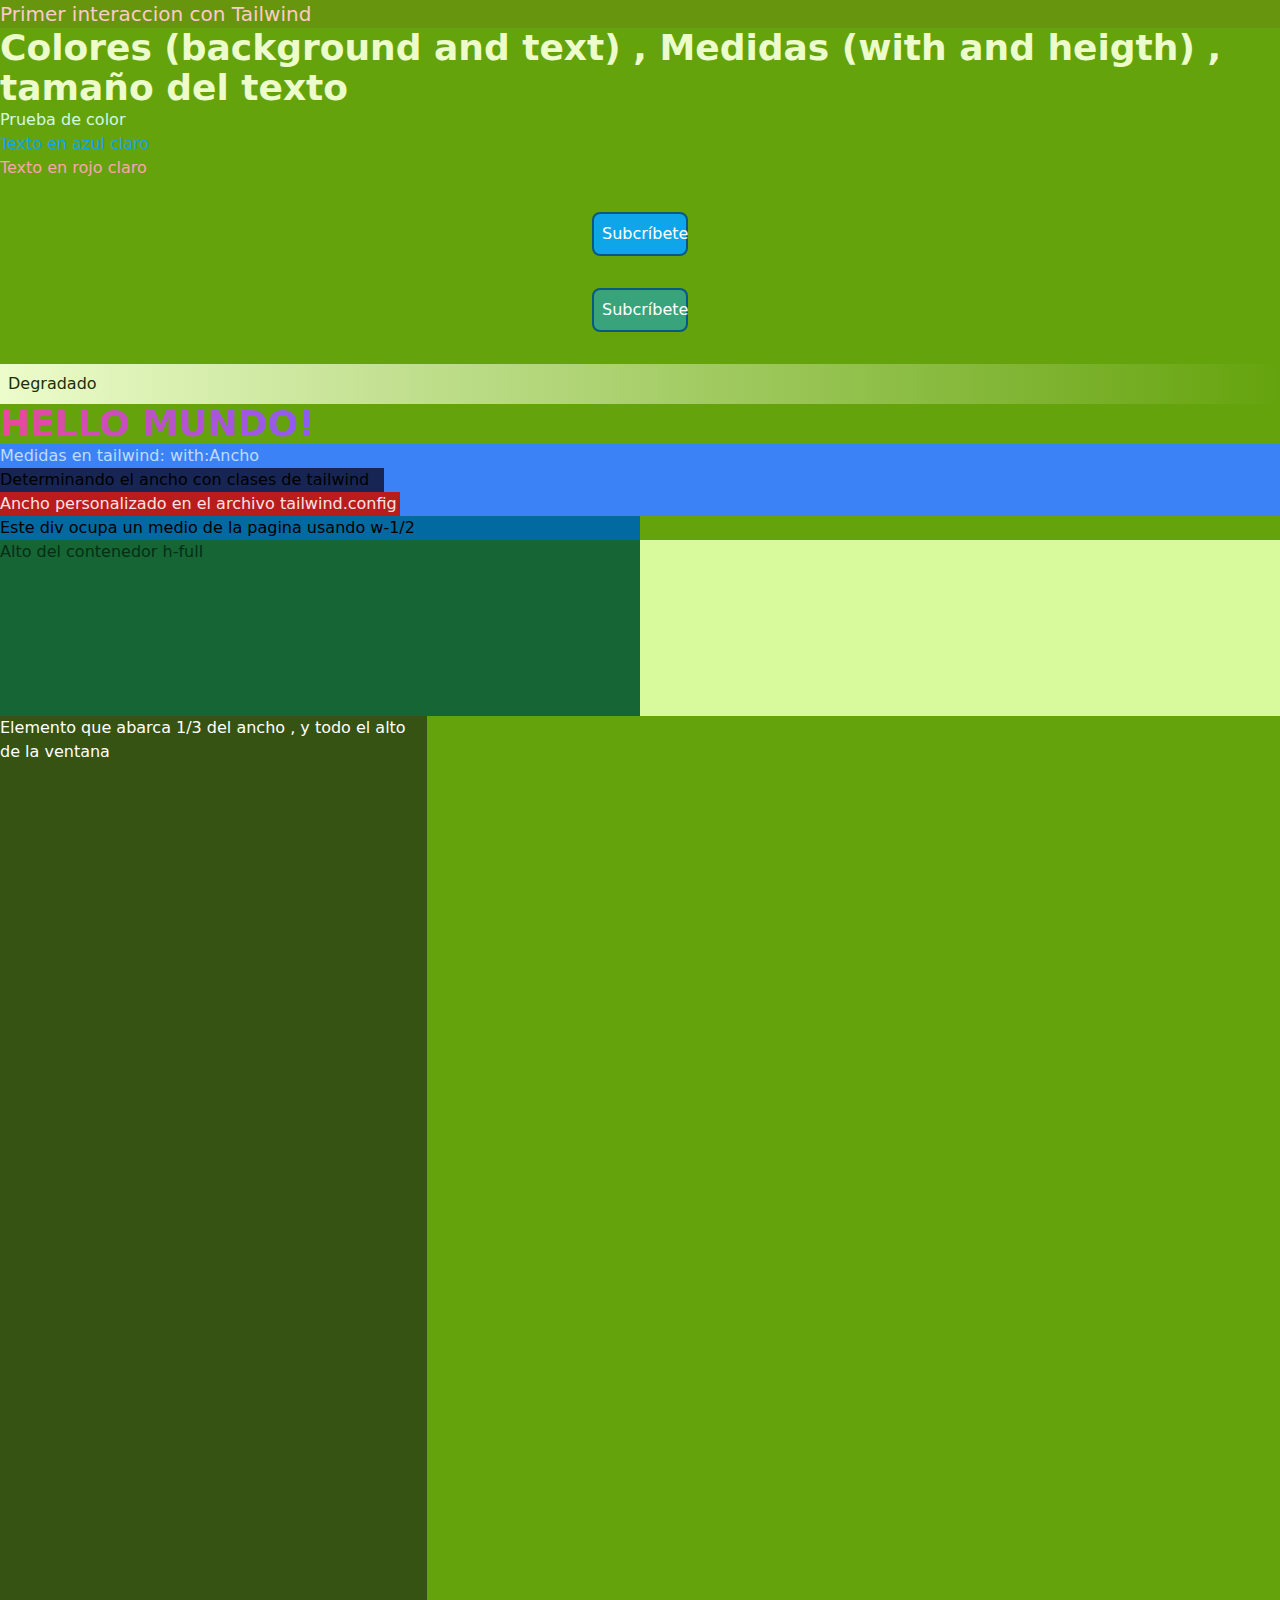
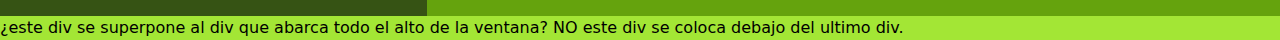
<file: tailwind_02/src/index.html>
<!DOCTYPE html>
<html lang="en">
<head>
    <meta charset="UTF-8">
    <meta name="viewport" content="width=device-width, initial-scale=1.0">
    <title>Tailwind 02</title>
    <link href="./output.css" rel="stylesheet">
</head>
<body class="bg-lime-600">
    <div class="bg-red-900/10 text-red-200 text-xl">Primer interaccion con Tailwind</div>
    <div class="text-lime-100 text-4xl font-extrabold">Colores (background and text) , Medidas (with and heigth) , tamaño del texto</div>
    <div class="text-[#d1fae5]">Prueba de color</div>
    <div class="text-azul-claro">Texto en azul claro</div>
    <div class="text-rojo-claro">Texto en rojo claro</div>
    <div>
        <button class="bg-sky-500 hover:bg-sky-800 hover:border-sky-500 text-white p-2 rounded-lg w-24 mx-auto block my-8 border-sky-800 border-2">Subcríbete</button>
        <button class="bg-sky-500/50 hover:bg-sky-800 hover:border-sky-500 text-white p-2 rounded-lg w-24 mx-auto block my-8 border-sky-800 border-2">Subcríbete</button>
    </div>
    <div class="bg-gradient-to-r  from-lime-100 to-lime-600 text-lime-950 p-2 mt-2">Degradado</div>
    <span class="bg-clip-text text-transparent bg-gradient-to-r from-pink-500 to-violet-500 text-4xl font-extrabold">HELLO MUNDO!</span>
    <div class="bg-blue-500">
        <span class="text-blue-200">Medidas en tailwind: with:Ancho</span>
        <span class="bg-blue-950 w-96 block">Determinando el ancho con clases de tailwind</span>
        <span class="block bg-red-700 text-red-100  w-98" >Ancho personalizado en el archivo tailwind.config</span>
    </div>
    <div class="bg-sky-700 w-1/2">Este div ocupa un medio de la pagina usando w-1/2</div>
    <!-- Cuerpo principal de la pagina-->
    <div class="bg-lime-200 w-screen text-green-950 h-44"> 
        <div class="bg-green-800 w-1/2 h-full">Alto del contenedor h-full</div>
    </div> 
    <div class="bg-lime-900 text-white w-1/3 h-screen">Elemento que abarca 1/3 del ancho , y todo el alto de la ventana</div>
    <div class="bg-lime-400 w-screen ">¿este div se superpone al div que abarca todo el alto de la ventana? NO este 
        div se coloca debajo del ultimo div.
    </div>
</body>
</html>
</file>
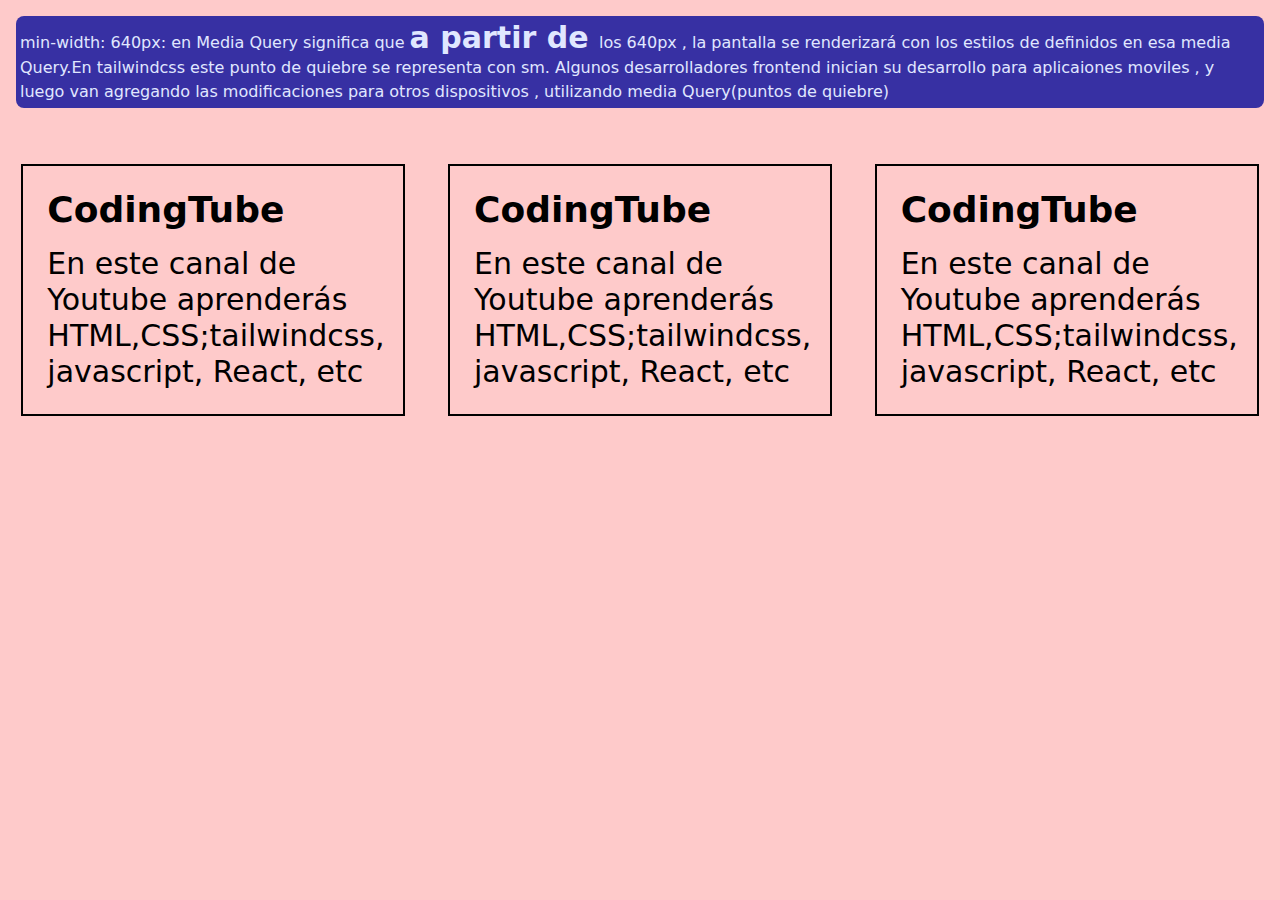
<file: tailwind_diseño_responsivo/src/index.html>
<!DOCTYPE html>
<html lang="en">
<head>
    <meta charset="UTF-8">
    <meta name="viewport" content="width=device-width, initial-scale=1.0">
    <title>Document</title>
    <link rel="stylesheet" href="./output.css">
</head>
<body class="sm:bg-amber-200 md:bg-blue-300 tablet:bg-red-200">
    <p class="bg-indigo-800 text-indigo-100 rounded-lg m-4 p-1">min-width: 640px: en Media Query significa que <span class="text-3xl font-bold">a partir de </span> 
        los 640px , la pantalla se renderizará con los estilos
        de definidos en esa media Query.En tailwindcss este punto de 
        quiebre se representa con sm.
        Algunos desarrolladores frontend inician su desarrollo para 
        aplicaiones moviles , y luego van agregando las modificaciones 
        para otros dispositivos , utilizando media Query(puntos de quiebre)
    </p>
    
    <section class="xl:flex">
        <div class="border-2 border-black p-6 w-80 mx-auto mt-10 tablet:w-96">
            <h2 class="text-xl font-bold sm:text-2xl md:text-4xl">CodingTube</h2>
            <p class="mt-4  md:text-2xl tablet:text-3xl">En este canal de Youtube aprenderás HTML,CSS;tailwindcss, javascript, React, etc</p>
        </div> 
        <div class="border-2 border-black p-6 w-80 mx-auto mt-10 tablet:w-96">
            <h2 class="text-xl font-bold sm:text-2xl md:text-4xl">CodingTube</h2>
            <p class="mt-4  md:text-2xl tablet:text-3xl">En este canal de Youtube aprenderás HTML,CSS;tailwindcss, javascript, React, etc</p>
        </div> 
        <div class="border-2 border-black p-6 w-80 mx-auto mt-10 tablet:w-96">
            <h2 class="text-xl font-bold sm:text-2xl md:text-4xl">CodingTube</h2>
            <p class="mt-4  md:text-2xl tablet:text-3xl">En este canal de Youtube aprenderás HTML,CSS;tailwindcss, javascript, React, etc</p>
        </div>
    </section>
   

</body>
</html>
</file>
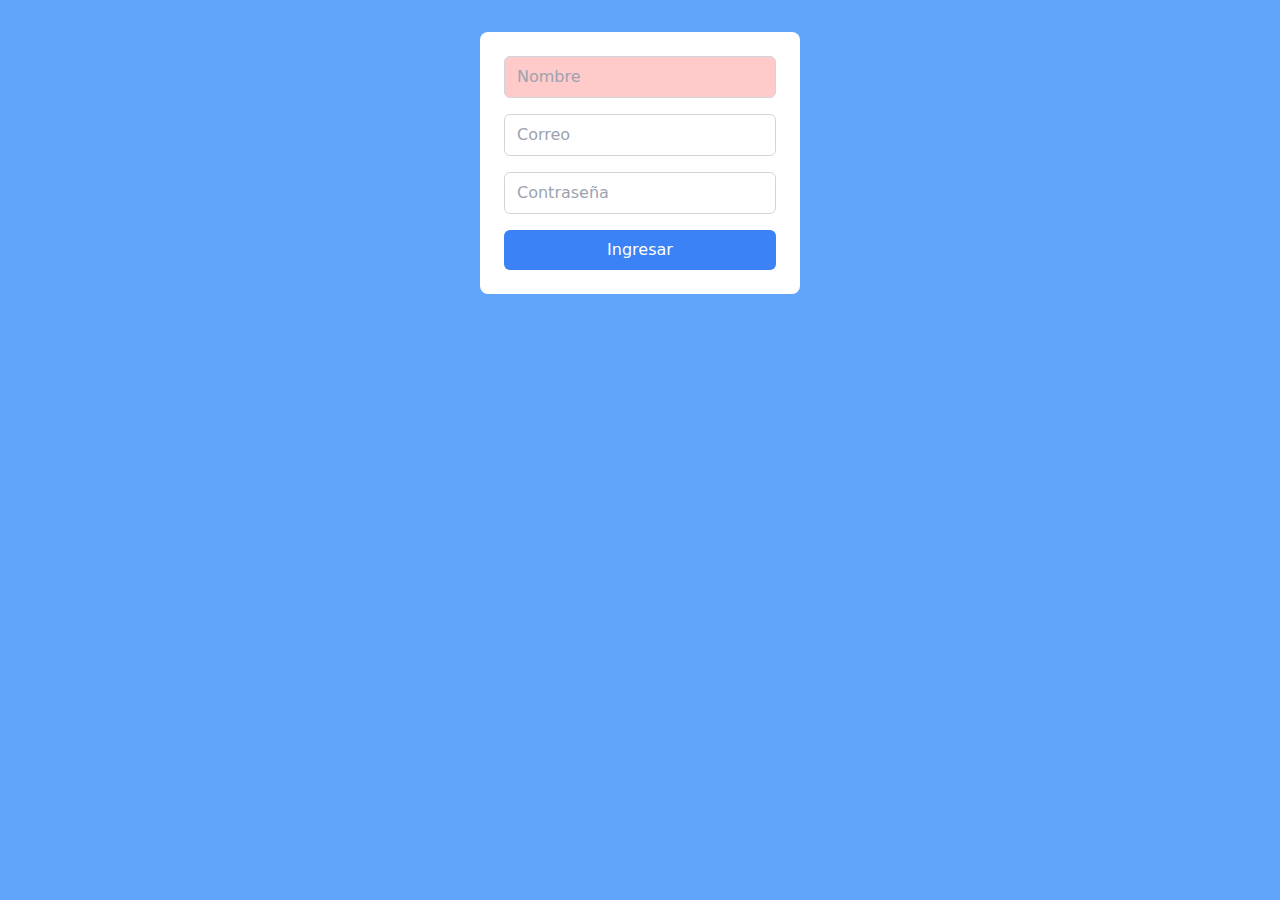
<file: tailwind_estados/src/index.html>
<!DOCTYPE html>
<html lang="en">
<head>
    <meta charset="UTF-8">
    <meta name="viewport" content="width=device-width, initial-scale=1.0">
    <title>Estados</title>
    <link href="./output.css" rel="stylesheet">
</head>
<body class="bg-blue-400">
    <form action="" class="bg-white w-80 mx-auto mt-8 rounded-lg p-6" >
        <input class="border border-gray-300 w-full px-3 py-2 mb-4 rounded-md disabled:bg-red-200" type="text" placeholder="Nombre" disabled>
       
        <input class="border border-gray-300 w-full px-3 py-2  rounded-md focus:outline-none focus:ring-1 focus:ring-purple-600 invalid:focus:ring-red-400 peer" type="email" placeholder="Correo">
        <p class="text-red-400 hidden peer-invalid:block">El correo es incorrecto</p>
        <input class="border border-gray-300 w-full px-3 py-2 mt-4 mb-4 rounded-md" type="password" placeholder="Contraseña">
       
        <input class="bg-blue-500 w-full py-2 text-white rounded-md cursor-pointer hover:bg-blue-400" type="submit" value="Ingresar">
    </form> 
</body>
</html>
</file>
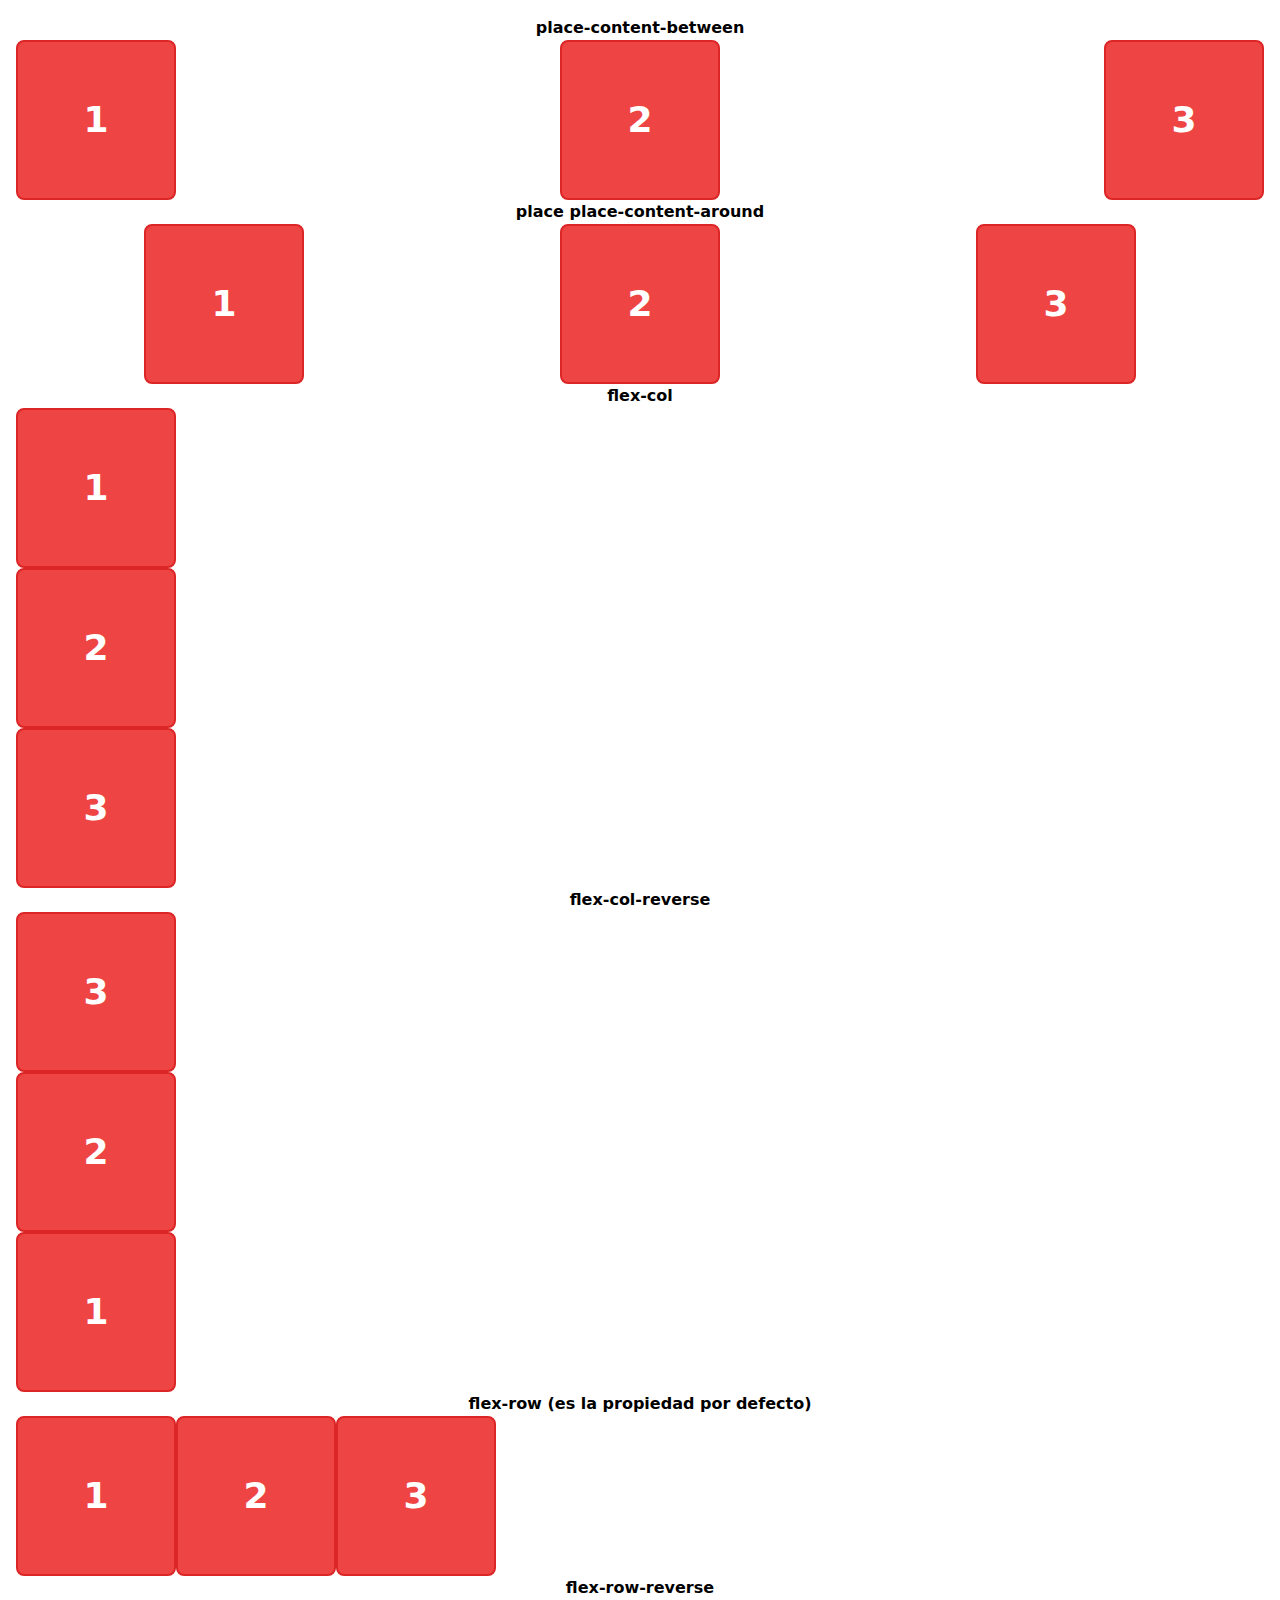
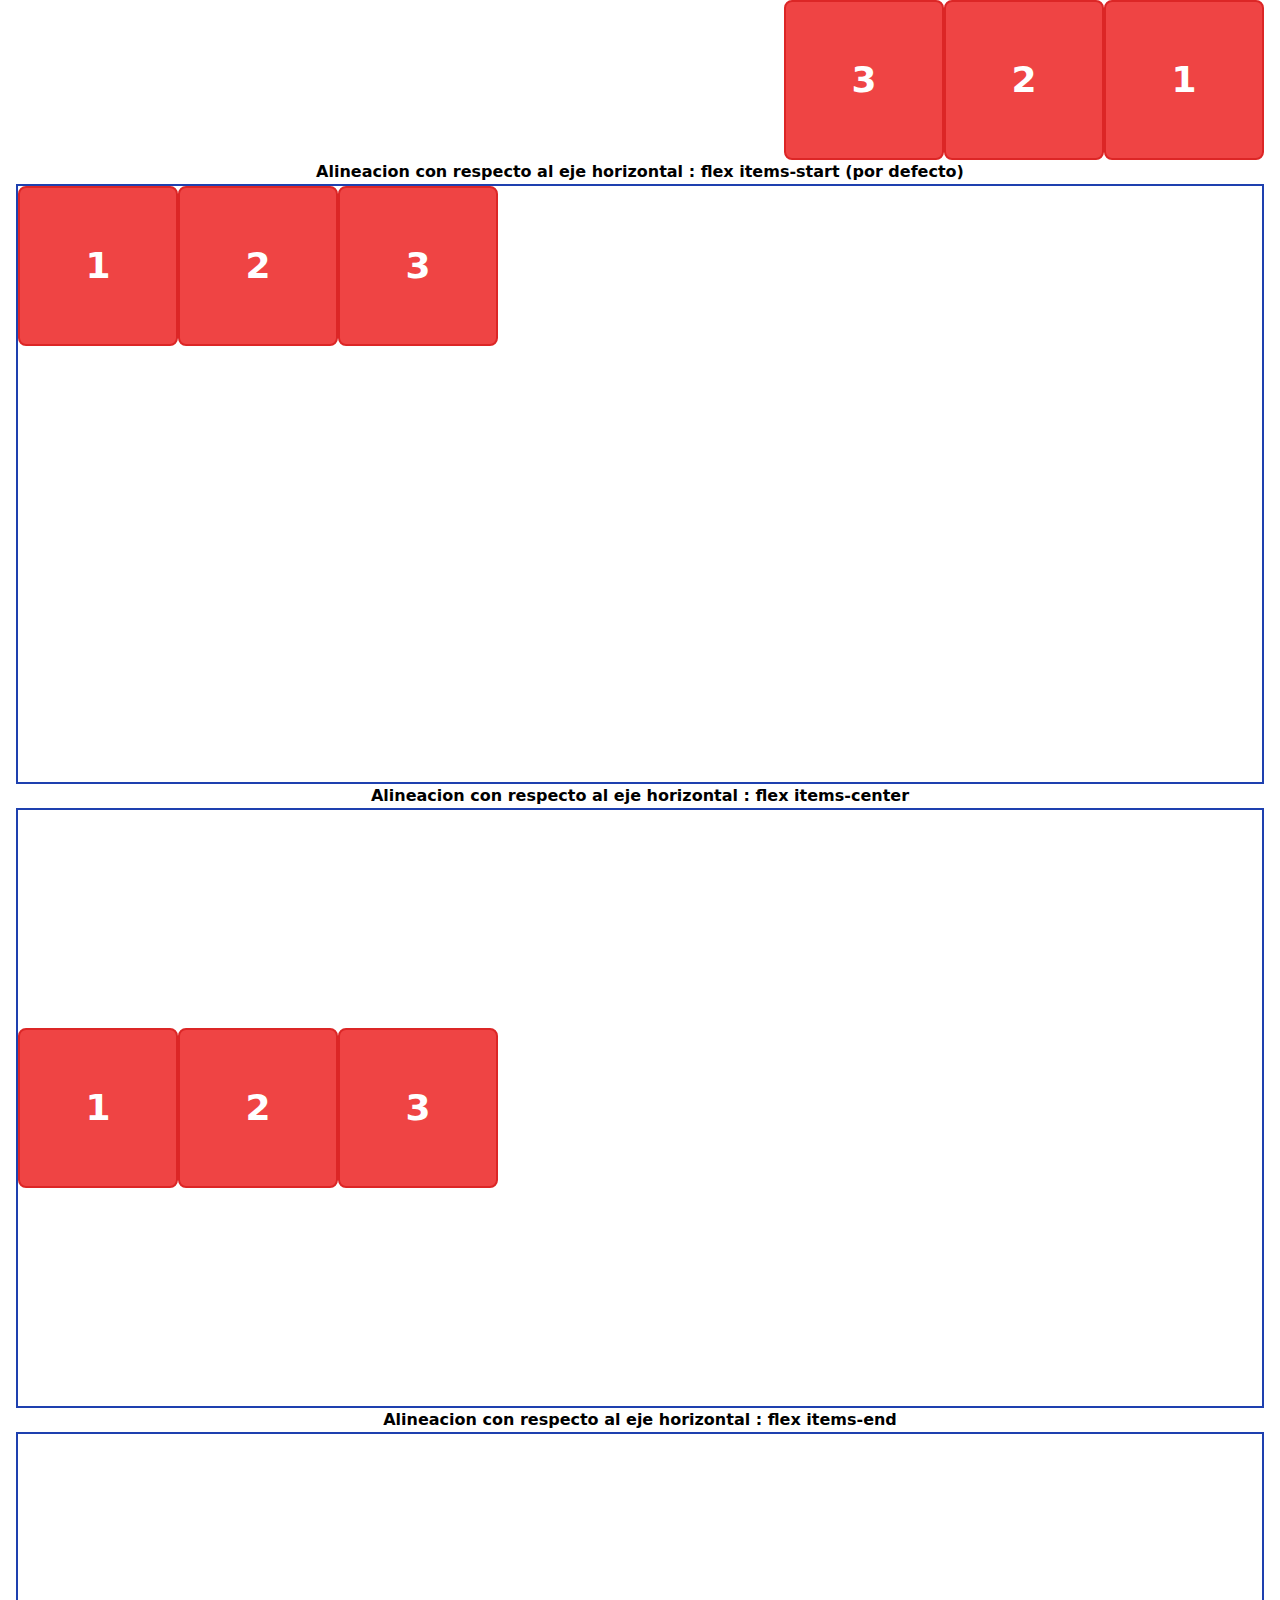
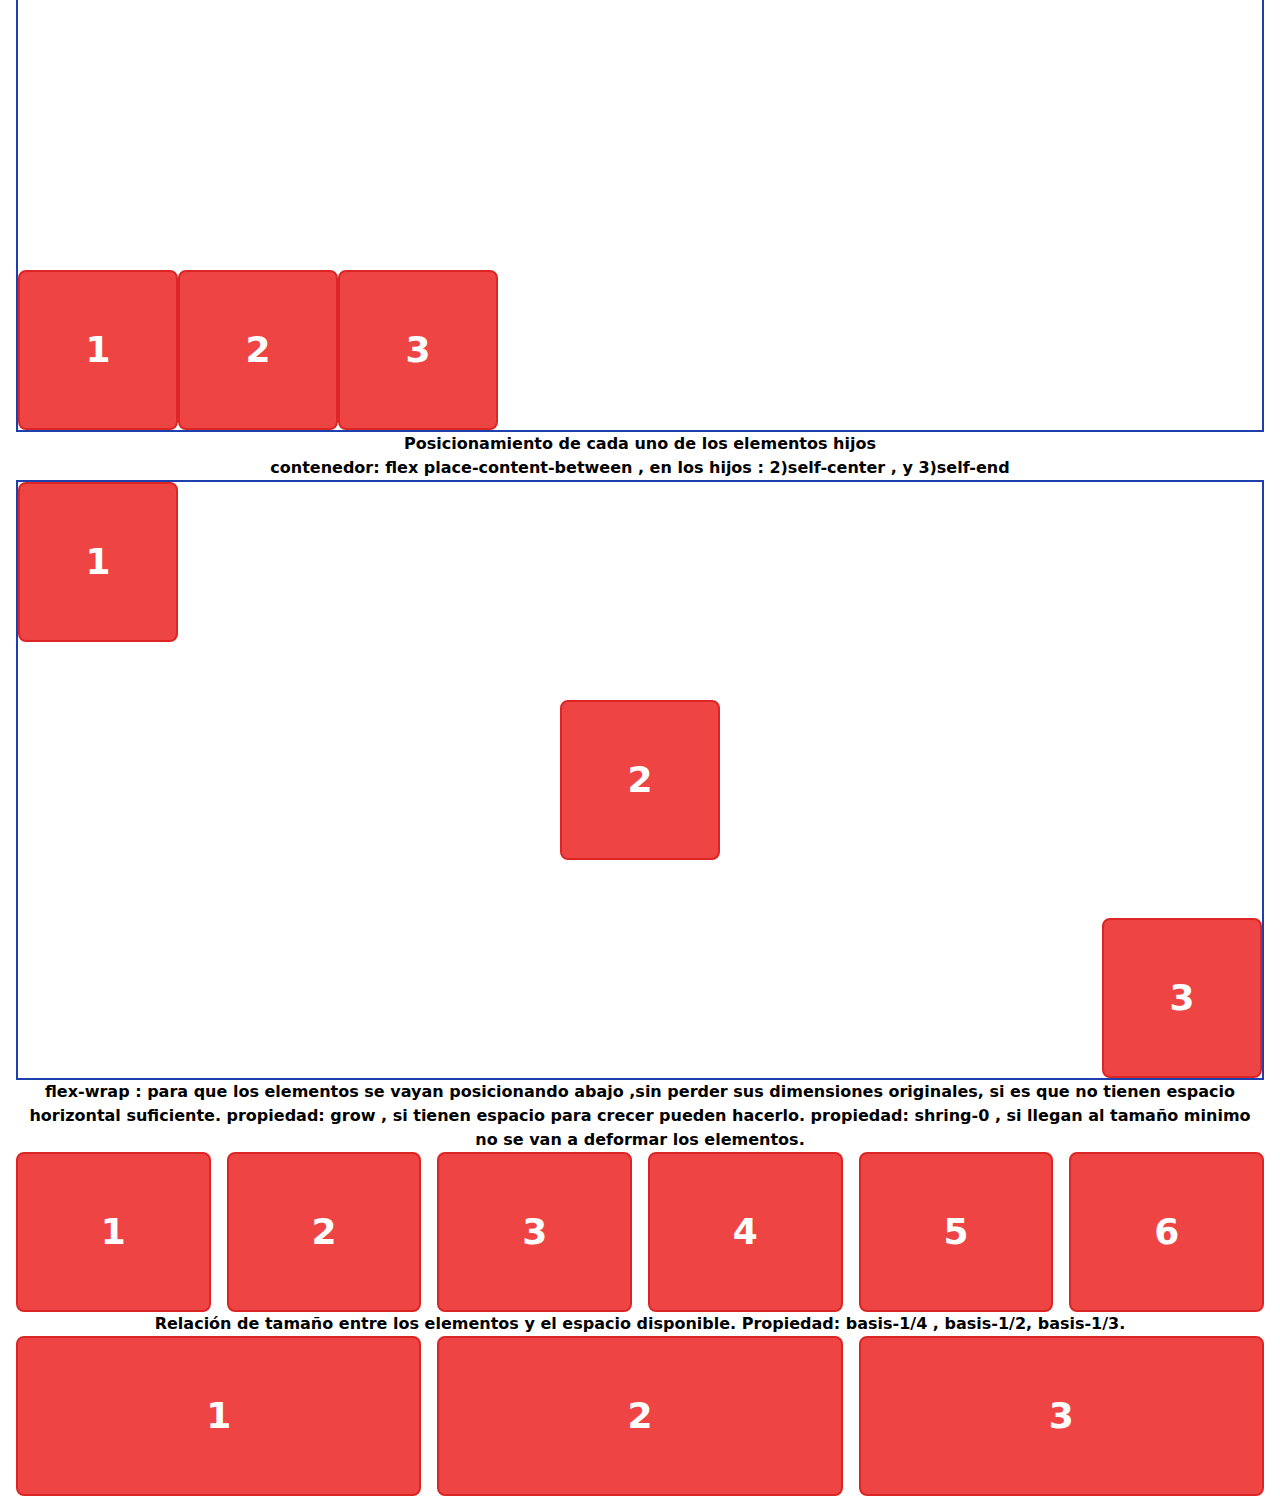
<file: tailwind_flex_Box/src/index.html>
<!DOCTYPE html>
<html lang="en">
<head>
    <meta charset="UTF-8">
    <meta name="viewport" content="width=device-width, initial-scale=1.0">
    <link rel="stylesheet" href="./output.css">
    <title>Flex Box | tailwindcss </title>
</head>
<body class="p-4">
    <h1 class="text-center font-extrabold">place-content-between</h1>
    <div class="flex place-content-between">
        <div class="card">1</div>
        <div class="card">2</div>
        <div class="card">3</div>
     </div>
     <h1 class="text-center font-extrabold">place place-content-around</h1>
     <div class="flex place-content-around"> 
        <div class="card">1</div>
        <div class="card">2</div>
        <div class="card">3</div>
     </div>
     <h1 class="text-center font-extrabold">flex-col</h1>
     <div class="flex flex-col">
        <div class="card">1</div>
        <div class="card">2</div>
        <div class="card">3</div>
     </div>
     <h1 class="text-center font-extrabold">flex-col-reverse</h1>
     <div class="flex flex-col-reverse">
        <div class="card">1</div>
        <div class="card">2</div>
        <div class="card">3</div>
     </div>
     <h1 class="text-center font-extrabold">flex-row (es la propiedad por defecto)</h1>
     <div class="flex flex-row">
        <div class="card">1</div>
        <div class="card">2</div>
        <div class="card">3</div>
     </div>
     <h1 class="text-center font-extrabold">flex-row-reverse</h1>
     <div class="flex flex-row-reverse">
        <div class="card">1</div>
        <div class="card">2</div>
        <div class="card">3</div>
     </div>
     <h1 class="text-center font-extrabold">Alineacion con respecto al eje horizontal : flex items-start (por defecto)</h1>
     <div class="flex items-start border-2 border-blue-800 h-[600px]">
        <div class="card">1</div>
        <div class="card">2</div>
        <div class="card">3</div>
     </div>
     <h1 class="text-center font-extrabold">Alineacion con respecto al eje horizontal : flex items-center</h1>
     <div class="flex items-center border-2 border-blue-800 h-[600px]">
        <div class="card">1</div>
        <div class="card">2</div>
        <div class="card">3</div>
     </div>
     <h1 class="text-center font-extrabold">Alineacion con respecto al eje horizontal : flex items-end</h1>
     <div class="flex items-end border-2 border-blue-800 h-[600px]">
        <div class="card">1</div>
        <div class="card">2</div>
        <div class="card">3</div>
     </div>
     <h1 class="text-center font-extrabold">Posicionamiento de cada uno de los elementos hijos <br/>
       contenedor: flex place-content-between , en los hijos : 2)self-center , y 3)self-end </h1>
     <div class="flex place-content-between border-2 border-blue-800 h-[600px]">
        <div class="card ">1</div>
        <div class="card self-center">2</div>
        <div class="card self-end">3</div>
     </div>
     <h1 class="text-center font-extrabold">flex-wrap : para que los elementos se vayan posicionando 
        abajo ,sin perder sus dimensiones originales,
       si es que no tienen espacio horizontal suficiente.
       propiedad: grow , si tienen espacio para crecer pueden hacerlo.
    propiedad: shring-0 , si llegan al tamaño minimo no se van a deformar los 
    elementos.
     </h1>
     <div class="flex flex-wrap gap-4">
         <div class="card grow shrink-0">1</div>
         <div class="card grow shrink-0" >2</div>
         <div class="card grow shrink-0" >3</div>
         <div class="card grow shrink-0" >4</div>
         <div class="card grow shrink-0">5</div>
         <div class="card grow shrink-0">6</div>
     </div>
     <h1 class="text-center font-extrabold">Relación de tamaño entre los elementos y el 
        espacio disponible. Propiedad: basis-1/4 , basis-1/2, basis-1/3.
     </h1>
    <div class="flex  gap-4 ">
        <div class="card basis-1/4 sm:basis-1/3">1</div>
        <div class="card basis-1/4 sm:basis-1/3">2</div>
        <div class="card basis-1/2 sm:basis-1/3">3</div>
     </div>

</body>
</html>
</file>
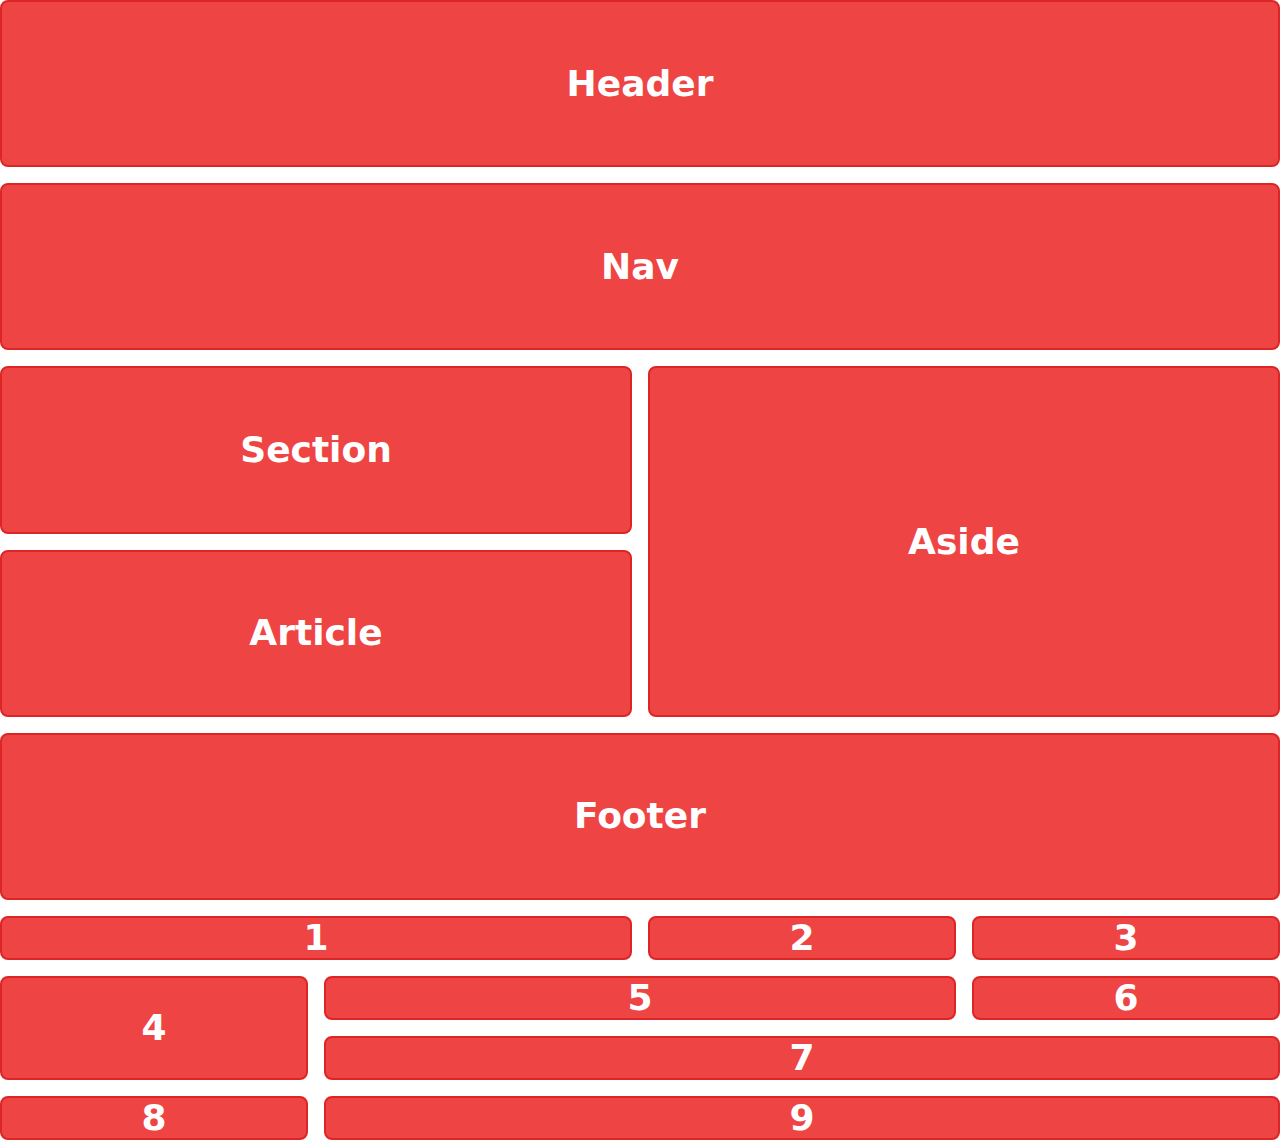
<file: tailwind_Grid/src/index.html>
<!DOCTYPE html>
<html lang="en">
<head>
    <meta charset="UTF-8">
    <meta name="viewport" content="width=device-width, initial-scale=1.0">
    <link rel="stylesheet" href="./output.css">
    <title>Document</title>
</head>
<body>
    <div class="grid grid-cols-2 gap-4 h-[100vh]">
        <div class="card col-span-2 ">Header</div>
        <div class="card col-span-2">Nav</div>
        <div class="card">Section</div>
        <div class="card">Article</div>
        <div class="card row-[3/5] col-start-2">Aside</div>
        <div class="card col-span-2">Footer</div>
    </div>
    <div class="grid grid-cols-4 gap-4 mt-4">
        <div class="card col-span-2">1</div>
        <div class="card">2</div>
        <div class="card">3</div>
        <div class="card row-span-2">4</div>
        <div class="card col-span-2">5</div>
        <div class="card">6</div>
        <div class="card col-start-2 col-end-5">7</div>
        <div class="card">8</div>
        <div class="card col-[2/5]">9</div>
    </div>
  
</body>
</html>
</file>
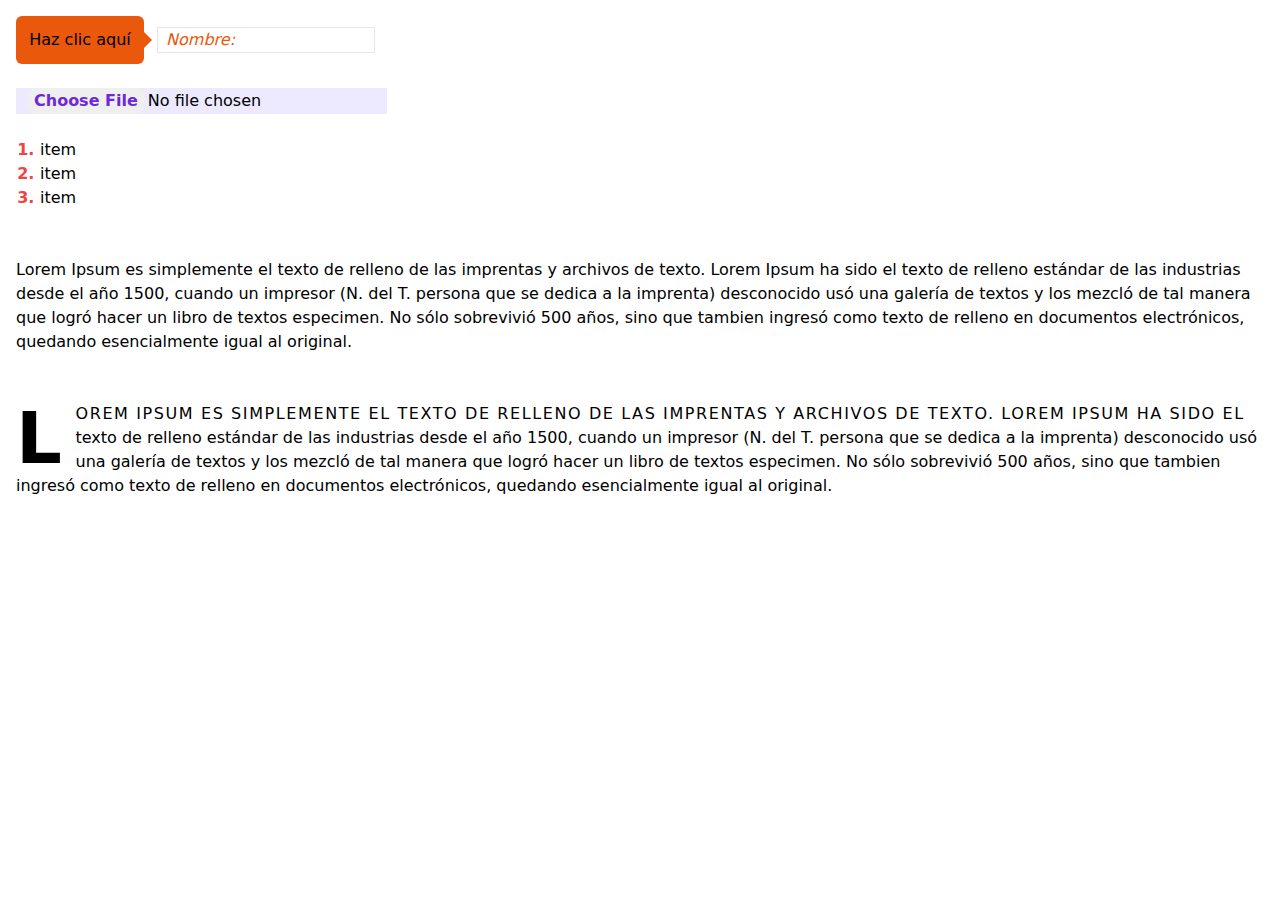
<file: Tailwind_Pseudoclases/src/index.html>
<!DOCTYPE html>
<html lang="en">
<head>
    <meta charset="UTF-8">
    <meta name="viewport" content="width=device-width, initial-scale=1.0">
    <title>Document</title>
    <link href="./output.css" rel="stylesheet">
</head>
<body class="p-4">
    <button class="bg-orange-600 w-32 p-3 relative rounded-md 
    after:content-[''] after:absolute after:left-32 after:border-8
   after:border-transparent after:border-l-orange-600 
   after:top-4" >Haz clic aquí</button>

   <input class="border ml-2 px-2 placeholder:text-orange-600
   placeholder:italic" type="text" placeholder="Nombre:">
   <br><br>
   <input type="file"  class="bg-violet-100 file:border-0 
   file:rounded-lg  file:text-violet-700 file:font-semibold 
   px-3 hover:file:bg-violet-300"  name="" id="">

   <br><br>
   <ol  class="list-decimal ml-6 marker:text-red-500
   marker:font-bold">
    <li>item</li>
    <li>item</li>
    <li>item</li>
   </ol>
   <br><br>
   <p class="selection:bg-green-500 selection:text-white">Lorem Ipsum es simplemente el texto de relleno de las imprentas y archivos de texto. Lorem Ipsum ha sido el texto de relleno estándar de las industrias desde el año 1500, cuando un impresor (N. del T. persona que se dedica a la imprenta) desconocido usó una galería de textos y los mezcló de tal manera que logró hacer un libro de textos especimen. No sólo sobrevivió 500 años, sino que tambien ingresó como texto de relleno en documentos electrónicos,
     quedando esencialmente igual al original.</p>
   <br><br>
   <p class="first-line:uppercase first-line:tracking-widest first-letter:text-7xl first-letter:font-bold
   first-letter:mr-3 first-letter:float-left">Lorem Ipsum es simplemente el texto de relleno de las imprentas y archivos de texto. Lorem Ipsum ha sido el texto de relleno estándar de las industrias desde el año 1500, cuando un impresor (N. del T. persona que se dedica a la imprenta) desconocido usó una galería de textos y los mezcló de tal manera que logró hacer un libro de textos especimen. No sólo sobrevivió 500 años, sino que tambien ingresó como texto de relleno en documentos electrónicos,
    quedando esencialmente igual al original.</p>
</body>
</html>
</file>
<file: tailwind_02/src/output.css>
*, ::before, ::after {
  --tw-border-spacing-x: 0;
  --tw-border-spacing-y: 0;
  --tw-translate-x: 0;
  --tw-translate-y: 0;
  --tw-rotate: 0;
  --tw-skew-x: 0;
  --tw-skew-y: 0;
  --tw-scale-x: 1;
  --tw-scale-y: 1;
  --tw-pan-x:  ;
  --tw-pan-y:  ;
  --tw-pinch-zoom:  ;
  --tw-scroll-snap-strictness: proximity;
  --tw-gradient-from-position:  ;
  --tw-gradient-via-position:  ;
  --tw-gradient-to-position:  ;
  --tw-ordinal:  ;
  --tw-slashed-zero:  ;
  --tw-numeric-figure:  ;
  --tw-numeric-spacing:  ;
  --tw-numeric-fraction:  ;
  --tw-ring-inset:  ;
  --tw-ring-offset-width: 0px;
  --tw-ring-offset-color: #fff;
  --tw-ring-color: rgb(59 130 246 / 0.5);
  --tw-ring-offset-shadow: 0 0 #0000;
  --tw-ring-shadow: 0 0 #0000;
  --tw-shadow: 0 0 #0000;
  --tw-shadow-colored: 0 0 #0000;
  --tw-blur:  ;
  --tw-brightness:  ;
  --tw-contrast:  ;
  --tw-grayscale:  ;
  --tw-hue-rotate:  ;
  --tw-invert:  ;
  --tw-saturate:  ;
  --tw-sepia:  ;
  --tw-drop-shadow:  ;
  --tw-backdrop-blur:  ;
  --tw-backdrop-brightness:  ;
  --tw-backdrop-contrast:  ;
  --tw-backdrop-grayscale:  ;
  --tw-backdrop-hue-rotate:  ;
  --tw-backdrop-invert:  ;
  --tw-backdrop-opacity:  ;
  --tw-backdrop-saturate:  ;
  --tw-backdrop-sepia:  ;
  --tw-contain-size:  ;
  --tw-contain-layout:  ;
  --tw-contain-paint:  ;
  --tw-contain-style:  ;
}

::backdrop {
  --tw-border-spacing-x: 0;
  --tw-border-spacing-y: 0;
  --tw-translate-x: 0;
  --tw-translate-y: 0;
  --tw-rotate: 0;
  --tw-skew-x: 0;
  --tw-skew-y: 0;
  --tw-scale-x: 1;
  --tw-scale-y: 1;
  --tw-pan-x:  ;
  --tw-pan-y:  ;
  --tw-pinch-zoom:  ;
  --tw-scroll-snap-strictness: proximity;
  --tw-gradient-from-position:  ;
  --tw-gradient-via-position:  ;
  --tw-gradient-to-position:  ;
  --tw-ordinal:  ;
  --tw-slashed-zero:  ;
  --tw-numeric-figure:  ;
  --tw-numeric-spacing:  ;
  --tw-numeric-fraction:  ;
  --tw-ring-inset:  ;
  --tw-ring-offset-width: 0px;
  --tw-ring-offset-color: #fff;
  --tw-ring-color: rgb(59 130 246 / 0.5);
  --tw-ring-offset-shadow: 0 0 #0000;
  --tw-ring-shadow: 0 0 #0000;
  --tw-shadow: 0 0 #0000;
  --tw-shadow-colored: 0 0 #0000;
  --tw-blur:  ;
  --tw-brightness:  ;
  --tw-contrast:  ;
  --tw-grayscale:  ;
  --tw-hue-rotate:  ;
  --tw-invert:  ;
  --tw-saturate:  ;
  --tw-sepia:  ;
  --tw-drop-shadow:  ;
  --tw-backdrop-blur:  ;
  --tw-backdrop-brightness:  ;
  --tw-backdrop-contrast:  ;
  --tw-backdrop-grayscale:  ;
  --tw-backdrop-hue-rotate:  ;
  --tw-backdrop-invert:  ;
  --tw-backdrop-opacity:  ;
  --tw-backdrop-saturate:  ;
  --tw-backdrop-sepia:  ;
  --tw-contain-size:  ;
  --tw-contain-layout:  ;
  --tw-contain-paint:  ;
  --tw-contain-style:  ;
}

/*
! tailwindcss v3.4.14 | MIT License | https://tailwindcss.com
*/

/*
1. Prevent padding and border from affecting element width. (https://github.com/mozdevs/cssremedy/issues/4)
2. Allow adding a border to an element by just adding a border-width. (https://github.com/tailwindcss/tailwindcss/pull/116)
*/

*,
::before,
::after {
  box-sizing: border-box;
  /* 1 */
  border-width: 0;
  /* 2 */
  border-style: solid;
  /* 2 */
  border-color: #e5e7eb;
  /* 2 */
}

::before,
::after {
  --tw-content: '';
}

/*
1. Use a consistent sensible line-height in all browsers.
2. Prevent adjustments of font size after orientation changes in iOS.
3. Use a more readable tab size.
4. Use the user's configured `sans` font-family by default.
5. Use the user's configured `sans` font-feature-settings by default.
6. Use the user's configured `sans` font-variation-settings by default.
7. Disable tap highlights on iOS
*/

html,
:host {
  line-height: 1.5;
  /* 1 */
  -webkit-text-size-adjust: 100%;
  /* 2 */
  -moz-tab-size: 4;
  /* 3 */
  -o-tab-size: 4;
     tab-size: 4;
  /* 3 */
  font-family: ui-sans-serif, system-ui, sans-serif, "Apple Color Emoji", "Segoe UI Emoji", "Segoe UI Symbol", "Noto Color Emoji";
  /* 4 */
  font-feature-settings: normal;
  /* 5 */
  font-variation-settings: normal;
  /* 6 */
  -webkit-tap-highlight-color: transparent;
  /* 7 */
}

/*
1. Remove the margin in all browsers.
2. Inherit line-height from `html` so users can set them as a class directly on the `html` element.
*/

body {
  margin: 0;
  /* 1 */
  line-height: inherit;
  /* 2 */
}

/*
1. Add the correct height in Firefox.
2. Correct the inheritance of border color in Firefox. (https://bugzilla.mozilla.org/show_bug.cgi?id=190655)
3. Ensure horizontal rules are visible by default.
*/

hr {
  height: 0;
  /* 1 */
  color: inherit;
  /* 2 */
  border-top-width: 1px;
  /* 3 */
}

/*
Add the correct text decoration in Chrome, Edge, and Safari.
*/

abbr:where([title]) {
  -webkit-text-decoration: underline dotted;
          text-decoration: underline dotted;
}

/*
Remove the default font size and weight for headings.
*/

h1,
h2,
h3,
h4,
h5,
h6 {
  font-size: inherit;
  font-weight: inherit;
}

/*
Reset links to optimize for opt-in styling instead of opt-out.
*/

a {
  color: inherit;
  text-decoration: inherit;
}

/*
Add the correct font weight in Edge and Safari.
*/

b,
strong {
  font-weight: bolder;
}

/*
1. Use the user's configured `mono` font-family by default.
2. Use the user's configured `mono` font-feature-settings by default.
3. Use the user's configured `mono` font-variation-settings by default.
4. Correct the odd `em` font sizing in all browsers.
*/

code,
kbd,
samp,
pre {
  font-family: ui-monospace, SFMono-Regular, Menlo, Monaco, Consolas, "Liberation Mono", "Courier New", monospace;
  /* 1 */
  font-feature-settings: normal;
  /* 2 */
  font-variation-settings: normal;
  /* 3 */
  font-size: 1em;
  /* 4 */
}

/*
Add the correct font size in all browsers.
*/

small {
  font-size: 80%;
}

/*
Prevent `sub` and `sup` elements from affecting the line height in all browsers.
*/

sub,
sup {
  font-size: 75%;
  line-height: 0;
  position: relative;
  vertical-align: baseline;
}

sub {
  bottom: -0.25em;
}

sup {
  top: -0.5em;
}

/*
1. Remove text indentation from table contents in Chrome and Safari. (https://bugs.chromium.org/p/chromium/issues/detail?id=999088, https://bugs.webkit.org/show_bug.cgi?id=201297)
2. Correct table border color inheritance in all Chrome and Safari. (https://bugs.chromium.org/p/chromium/issues/detail?id=935729, https://bugs.webkit.org/show_bug.cgi?id=195016)
3. Remove gaps between table borders by default.
*/

table {
  text-indent: 0;
  /* 1 */
  border-color: inherit;
  /* 2 */
  border-collapse: collapse;
  /* 3 */
}

/*
1. Change the font styles in all browsers.
2. Remove the margin in Firefox and Safari.
3. Remove default padding in all browsers.
*/

button,
input,
optgroup,
select,
textarea {
  font-family: inherit;
  /* 1 */
  font-feature-settings: inherit;
  /* 1 */
  font-variation-settings: inherit;
  /* 1 */
  font-size: 100%;
  /* 1 */
  font-weight: inherit;
  /* 1 */
  line-height: inherit;
  /* 1 */
  letter-spacing: inherit;
  /* 1 */
  color: inherit;
  /* 1 */
  margin: 0;
  /* 2 */
  padding: 0;
  /* 3 */
}

/*
Remove the inheritance of text transform in Edge and Firefox.
*/

button,
select {
  text-transform: none;
}

/*
1. Correct the inability to style clickable types in iOS and Safari.
2. Remove default button styles.
*/

button,
input:where([type='button']),
input:where([type='reset']),
input:where([type='submit']) {
  -webkit-appearance: button;
  /* 1 */
  background-color: transparent;
  /* 2 */
  background-image: none;
  /* 2 */
}

/*
Use the modern Firefox focus style for all focusable elements.
*/

:-moz-focusring {
  outline: auto;
}

/*
Remove the additional `:invalid` styles in Firefox. (https://github.com/mozilla/gecko-dev/blob/2f9eacd9d3d995c937b4251a5557d95d494c9be1/layout/style/res/forms.css#L728-L737)
*/

:-moz-ui-invalid {
  box-shadow: none;
}

/*
Add the correct vertical alignment in Chrome and Firefox.
*/

progress {
  vertical-align: baseline;
}

/*
Correct the cursor style of increment and decrement buttons in Safari.
*/

::-webkit-inner-spin-button,
::-webkit-outer-spin-button {
  height: auto;
}

/*
1. Correct the odd appearance in Chrome and Safari.
2. Correct the outline style in Safari.
*/

[type='search'] {
  -webkit-appearance: textfield;
  /* 1 */
  outline-offset: -2px;
  /* 2 */
}

/*
Remove the inner padding in Chrome and Safari on macOS.
*/

::-webkit-search-decoration {
  -webkit-appearance: none;
}

/*
1. Correct the inability to style clickable types in iOS and Safari.
2. Change font properties to `inherit` in Safari.
*/

::-webkit-file-upload-button {
  -webkit-appearance: button;
  /* 1 */
  font: inherit;
  /* 2 */
}

/*
Add the correct display in Chrome and Safari.
*/

summary {
  display: list-item;
}

/*
Removes the default spacing and border for appropriate elements.
*/

blockquote,
dl,
dd,
h1,
h2,
h3,
h4,
h5,
h6,
hr,
figure,
p,
pre {
  margin: 0;
}

fieldset {
  margin: 0;
  padding: 0;
}

legend {
  padding: 0;
}

ol,
ul,
menu {
  list-style: none;
  margin: 0;
  padding: 0;
}

/*
Reset default styling for dialogs.
*/

dialog {
  padding: 0;
}

/*
Prevent resizing textareas horizontally by default.
*/

textarea {
  resize: vertical;
}

/*
1. Reset the default placeholder opacity in Firefox. (https://github.com/tailwindlabs/tailwindcss/issues/3300)
2. Set the default placeholder color to the user's configured gray 400 color.
*/

input::-moz-placeholder, textarea::-moz-placeholder {
  opacity: 1;
  /* 1 */
  color: #9ca3af;
  /* 2 */
}

input::placeholder,
textarea::placeholder {
  opacity: 1;
  /* 1 */
  color: #9ca3af;
  /* 2 */
}

/*
Set the default cursor for buttons.
*/

button,
[role="button"] {
  cursor: pointer;
}

/*
Make sure disabled buttons don't get the pointer cursor.
*/

:disabled {
  cursor: default;
}

/*
1. Make replaced elements `display: block` by default. (https://github.com/mozdevs/cssremedy/issues/14)
2. Add `vertical-align: middle` to align replaced elements more sensibly by default. (https://github.com/jensimmons/cssremedy/issues/14#issuecomment-634934210)
   This can trigger a poorly considered lint error in some tools but is included by design.
*/

img,
svg,
video,
canvas,
audio,
iframe,
embed,
object {
  display: block;
  /* 1 */
  vertical-align: middle;
  /* 2 */
}

/*
Constrain images and videos to the parent width and preserve their intrinsic aspect ratio. (https://github.com/mozdevs/cssremedy/issues/14)
*/

img,
video {
  max-width: 100%;
  height: auto;
}

/* Make elements with the HTML hidden attribute stay hidden by default */

[hidden]:where(:not([hidden="until-found"])) {
  display: none;
}

.mx-auto {
  margin-left: auto;
  margin-right: auto;
}

.my-8 {
  margin-top: 2rem;
  margin-bottom: 2rem;
}

.mt-2 {
  margin-top: 0.5rem;
}

.block {
  display: block;
}

.h-screen {
  height: 100vh;
}

.h-full {
  height: 100%;
}

.h-44 {
  height: 11rem;
}

.w-1\/2 {
  width: 50%;
}

.w-24 {
  width: 6rem;
}

.w-96 {
  width: 24rem;
}

.w-98 {
  width: 400px;
}

.w-1\/3 {
  width: 33.333333%;
}

.w-screen {
  width: 100vw;
}

.rounded-lg {
  border-radius: 0.5rem;
}

.border-2 {
  border-width: 2px;
}

.border-sky-800 {
  --tw-border-opacity: 1;
  border-color: rgb(7 89 133 / var(--tw-border-opacity));
}

.bg-blue-500 {
  --tw-bg-opacity: 1;
  background-color: rgb(59 130 246 / var(--tw-bg-opacity));
}

.bg-blue-950 {
  --tw-bg-opacity: 1;
  background-color: rgb(23 37 84 / var(--tw-bg-opacity));
}

.bg-lime-600 {
  --tw-bg-opacity: 1;
  background-color: rgb(101 163 13 / var(--tw-bg-opacity));
}

.bg-red-700 {
  --tw-bg-opacity: 1;
  background-color: rgb(185 28 28 / var(--tw-bg-opacity));
}

.bg-red-900\/10 {
  background-color: rgb(127 29 29 / 0.1);
}

.bg-sky-500 {
  --tw-bg-opacity: 1;
  background-color: rgb(14 165 233 / var(--tw-bg-opacity));
}

.bg-sky-500\/50 {
  background-color: rgb(14 165 233 / 0.5);
}

.bg-sky-700 {
  --tw-bg-opacity: 1;
  background-color: rgb(3 105 161 / var(--tw-bg-opacity));
}

.bg-lime-900 {
  --tw-bg-opacity: 1;
  background-color: rgb(54 83 20 / var(--tw-bg-opacity));
}

.bg-lime-400 {
  --tw-bg-opacity: 1;
  background-color: rgb(163 230 53 / var(--tw-bg-opacity));
}

.bg-lime-200 {
  --tw-bg-opacity: 1;
  background-color: rgb(217 249 157 / var(--tw-bg-opacity));
}

.bg-green-800 {
  --tw-bg-opacity: 1;
  background-color: rgb(22 101 52 / var(--tw-bg-opacity));
}

.bg-gradient-to-r {
  background-image: linear-gradient(to right, var(--tw-gradient-stops));
}

.from-lime-100 {
  --tw-gradient-from: #ecfccb var(--tw-gradient-from-position);
  --tw-gradient-to: rgb(236 252 203 / 0) var(--tw-gradient-to-position);
  --tw-gradient-stops: var(--tw-gradient-from), var(--tw-gradient-to);
}

.from-pink-500 {
  --tw-gradient-from: #ec4899 var(--tw-gradient-from-position);
  --tw-gradient-to: rgb(236 72 153 / 0) var(--tw-gradient-to-position);
  --tw-gradient-stops: var(--tw-gradient-from), var(--tw-gradient-to);
}

.to-lime-600 {
  --tw-gradient-to: #65a30d var(--tw-gradient-to-position);
}

.to-violet-500 {
  --tw-gradient-to: #8b5cf6 var(--tw-gradient-to-position);
}

.bg-clip-text {
  -webkit-background-clip: text;
          background-clip: text;
}

.p-2 {
  padding: 0.5rem;
}

.text-4xl {
  font-size: 2.25rem;
  line-height: 2.5rem;
}

.text-xl {
  font-size: 1.25rem;
  line-height: 1.75rem;
}

.font-extrabold {
  font-weight: 800;
}

.text-\[\#d1fae5\] {
  --tw-text-opacity: 1;
  color: rgb(209 250 229 / var(--tw-text-opacity));
}

.text-azul-claro {
  --tw-text-opacity: 1;
  color: rgb(14 165 233 / var(--tw-text-opacity));
}

.text-blue-200 {
  --tw-text-opacity: 1;
  color: rgb(191 219 254 / var(--tw-text-opacity));
}

.text-lime-950 {
  --tw-text-opacity: 1;
  color: rgb(26 46 5 / var(--tw-text-opacity));
}

.text-red-100 {
  --tw-text-opacity: 1;
  color: rgb(254 226 226 / var(--tw-text-opacity));
}

.text-red-200 {
  --tw-text-opacity: 1;
  color: rgb(254 202 202 / var(--tw-text-opacity));
}

.text-rojo-claro {
  --tw-text-opacity: 1;
  color: rgb(253 164 175 / var(--tw-text-opacity));
}

.text-transparent {
  color: transparent;
}

.text-white {
  --tw-text-opacity: 1;
  color: rgb(255 255 255 / var(--tw-text-opacity));
}

.text-green-950 {
  --tw-text-opacity: 1;
  color: rgb(5 46 22 / var(--tw-text-opacity));
}

.text-lime-100 {
  --tw-text-opacity: 1;
  color: rgb(236 252 203 / var(--tw-text-opacity));
}

.hover\:border-sky-500:hover {
  --tw-border-opacity: 1;
  border-color: rgb(14 165 233 / var(--tw-border-opacity));
}

.hover\:bg-sky-800:hover {
  --tw-bg-opacity: 1;
  background-color: rgb(7 89 133 / var(--tw-bg-opacity));
}
</file>
<file: tailwind_diseño_responsivo/src/output.css>
*, ::before, ::after {
  --tw-border-spacing-x: 0;
  --tw-border-spacing-y: 0;
  --tw-translate-x: 0;
  --tw-translate-y: 0;
  --tw-rotate: 0;
  --tw-skew-x: 0;
  --tw-skew-y: 0;
  --tw-scale-x: 1;
  --tw-scale-y: 1;
  --tw-pan-x:  ;
  --tw-pan-y:  ;
  --tw-pinch-zoom:  ;
  --tw-scroll-snap-strictness: proximity;
  --tw-gradient-from-position:  ;
  --tw-gradient-via-position:  ;
  --tw-gradient-to-position:  ;
  --tw-ordinal:  ;
  --tw-slashed-zero:  ;
  --tw-numeric-figure:  ;
  --tw-numeric-spacing:  ;
  --tw-numeric-fraction:  ;
  --tw-ring-inset:  ;
  --tw-ring-offset-width: 0px;
  --tw-ring-offset-color: #fff;
  --tw-ring-color: rgb(59 130 246 / 0.5);
  --tw-ring-offset-shadow: 0 0 #0000;
  --tw-ring-shadow: 0 0 #0000;
  --tw-shadow: 0 0 #0000;
  --tw-shadow-colored: 0 0 #0000;
  --tw-blur:  ;
  --tw-brightness:  ;
  --tw-contrast:  ;
  --tw-grayscale:  ;
  --tw-hue-rotate:  ;
  --tw-invert:  ;
  --tw-saturate:  ;
  --tw-sepia:  ;
  --tw-drop-shadow:  ;
  --tw-backdrop-blur:  ;
  --tw-backdrop-brightness:  ;
  --tw-backdrop-contrast:  ;
  --tw-backdrop-grayscale:  ;
  --tw-backdrop-hue-rotate:  ;
  --tw-backdrop-invert:  ;
  --tw-backdrop-opacity:  ;
  --tw-backdrop-saturate:  ;
  --tw-backdrop-sepia:  ;
  --tw-contain-size:  ;
  --tw-contain-layout:  ;
  --tw-contain-paint:  ;
  --tw-contain-style:  ;
}

::backdrop {
  --tw-border-spacing-x: 0;
  --tw-border-spacing-y: 0;
  --tw-translate-x: 0;
  --tw-translate-y: 0;
  --tw-rotate: 0;
  --tw-skew-x: 0;
  --tw-skew-y: 0;
  --tw-scale-x: 1;
  --tw-scale-y: 1;
  --tw-pan-x:  ;
  --tw-pan-y:  ;
  --tw-pinch-zoom:  ;
  --tw-scroll-snap-strictness: proximity;
  --tw-gradient-from-position:  ;
  --tw-gradient-via-position:  ;
  --tw-gradient-to-position:  ;
  --tw-ordinal:  ;
  --tw-slashed-zero:  ;
  --tw-numeric-figure:  ;
  --tw-numeric-spacing:  ;
  --tw-numeric-fraction:  ;
  --tw-ring-inset:  ;
  --tw-ring-offset-width: 0px;
  --tw-ring-offset-color: #fff;
  --tw-ring-color: rgb(59 130 246 / 0.5);
  --tw-ring-offset-shadow: 0 0 #0000;
  --tw-ring-shadow: 0 0 #0000;
  --tw-shadow: 0 0 #0000;
  --tw-shadow-colored: 0 0 #0000;
  --tw-blur:  ;
  --tw-brightness:  ;
  --tw-contrast:  ;
  --tw-grayscale:  ;
  --tw-hue-rotate:  ;
  --tw-invert:  ;
  --tw-saturate:  ;
  --tw-sepia:  ;
  --tw-drop-shadow:  ;
  --tw-backdrop-blur:  ;
  --tw-backdrop-brightness:  ;
  --tw-backdrop-contrast:  ;
  --tw-backdrop-grayscale:  ;
  --tw-backdrop-hue-rotate:  ;
  --tw-backdrop-invert:  ;
  --tw-backdrop-opacity:  ;
  --tw-backdrop-saturate:  ;
  --tw-backdrop-sepia:  ;
  --tw-contain-size:  ;
  --tw-contain-layout:  ;
  --tw-contain-paint:  ;
  --tw-contain-style:  ;
}

/*
! tailwindcss v3.4.14 | MIT License | https://tailwindcss.com
*/

/*
1. Prevent padding and border from affecting element width. (https://github.com/mozdevs/cssremedy/issues/4)
2. Allow adding a border to an element by just adding a border-width. (https://github.com/tailwindcss/tailwindcss/pull/116)
*/

*,
::before,
::after {
  box-sizing: border-box;
  /* 1 */
  border-width: 0;
  /* 2 */
  border-style: solid;
  /* 2 */
  border-color: #e5e7eb;
  /* 2 */
}

::before,
::after {
  --tw-content: '';
}

/*
1. Use a consistent sensible line-height in all browsers.
2. Prevent adjustments of font size after orientation changes in iOS.
3. Use a more readable tab size.
4. Use the user's configured `sans` font-family by default.
5. Use the user's configured `sans` font-feature-settings by default.
6. Use the user's configured `sans` font-variation-settings by default.
7. Disable tap highlights on iOS
*/

html,
:host {
  line-height: 1.5;
  /* 1 */
  -webkit-text-size-adjust: 100%;
  /* 2 */
  -moz-tab-size: 4;
  /* 3 */
  -o-tab-size: 4;
     tab-size: 4;
  /* 3 */
  font-family: ui-sans-serif, system-ui, sans-serif, "Apple Color Emoji", "Segoe UI Emoji", "Segoe UI Symbol", "Noto Color Emoji";
  /* 4 */
  font-feature-settings: normal;
  /* 5 */
  font-variation-settings: normal;
  /* 6 */
  -webkit-tap-highlight-color: transparent;
  /* 7 */
}

/*
1. Remove the margin in all browsers.
2. Inherit line-height from `html` so users can set them as a class directly on the `html` element.
*/

body {
  margin: 0;
  /* 1 */
  line-height: inherit;
  /* 2 */
}

/*
1. Add the correct height in Firefox.
2. Correct the inheritance of border color in Firefox. (https://bugzilla.mozilla.org/show_bug.cgi?id=190655)
3. Ensure horizontal rules are visible by default.
*/

hr {
  height: 0;
  /* 1 */
  color: inherit;
  /* 2 */
  border-top-width: 1px;
  /* 3 */
}

/*
Add the correct text decoration in Chrome, Edge, and Safari.
*/

abbr:where([title]) {
  -webkit-text-decoration: underline dotted;
          text-decoration: underline dotted;
}

/*
Remove the default font size and weight for headings.
*/

h1,
h2,
h3,
h4,
h5,
h6 {
  font-size: inherit;
  font-weight: inherit;
}

/*
Reset links to optimize for opt-in styling instead of opt-out.
*/

a {
  color: inherit;
  text-decoration: inherit;
}

/*
Add the correct font weight in Edge and Safari.
*/

b,
strong {
  font-weight: bolder;
}

/*
1. Use the user's configured `mono` font-family by default.
2. Use the user's configured `mono` font-feature-settings by default.
3. Use the user's configured `mono` font-variation-settings by default.
4. Correct the odd `em` font sizing in all browsers.
*/

code,
kbd,
samp,
pre {
  font-family: ui-monospace, SFMono-Regular, Menlo, Monaco, Consolas, "Liberation Mono", "Courier New", monospace;
  /* 1 */
  font-feature-settings: normal;
  /* 2 */
  font-variation-settings: normal;
  /* 3 */
  font-size: 1em;
  /* 4 */
}

/*
Add the correct font size in all browsers.
*/

small {
  font-size: 80%;
}

/*
Prevent `sub` and `sup` elements from affecting the line height in all browsers.
*/

sub,
sup {
  font-size: 75%;
  line-height: 0;
  position: relative;
  vertical-align: baseline;
}

sub {
  bottom: -0.25em;
}

sup {
  top: -0.5em;
}

/*
1. Remove text indentation from table contents in Chrome and Safari. (https://bugs.chromium.org/p/chromium/issues/detail?id=999088, https://bugs.webkit.org/show_bug.cgi?id=201297)
2. Correct table border color inheritance in all Chrome and Safari. (https://bugs.chromium.org/p/chromium/issues/detail?id=935729, https://bugs.webkit.org/show_bug.cgi?id=195016)
3. Remove gaps between table borders by default.
*/

table {
  text-indent: 0;
  /* 1 */
  border-color: inherit;
  /* 2 */
  border-collapse: collapse;
  /* 3 */
}

/*
1. Change the font styles in all browsers.
2. Remove the margin in Firefox and Safari.
3. Remove default padding in all browsers.
*/

button,
input,
optgroup,
select,
textarea {
  font-family: inherit;
  /* 1 */
  font-feature-settings: inherit;
  /* 1 */
  font-variation-settings: inherit;
  /* 1 */
  font-size: 100%;
  /* 1 */
  font-weight: inherit;
  /* 1 */
  line-height: inherit;
  /* 1 */
  letter-spacing: inherit;
  /* 1 */
  color: inherit;
  /* 1 */
  margin: 0;
  /* 2 */
  padding: 0;
  /* 3 */
}

/*
Remove the inheritance of text transform in Edge and Firefox.
*/

button,
select {
  text-transform: none;
}

/*
1. Correct the inability to style clickable types in iOS and Safari.
2. Remove default button styles.
*/

button,
input:where([type='button']),
input:where([type='reset']),
input:where([type='submit']) {
  -webkit-appearance: button;
  /* 1 */
  background-color: transparent;
  /* 2 */
  background-image: none;
  /* 2 */
}

/*
Use the modern Firefox focus style for all focusable elements.
*/

:-moz-focusring {
  outline: auto;
}

/*
Remove the additional `:invalid` styles in Firefox. (https://github.com/mozilla/gecko-dev/blob/2f9eacd9d3d995c937b4251a5557d95d494c9be1/layout/style/res/forms.css#L728-L737)
*/

:-moz-ui-invalid {
  box-shadow: none;
}

/*
Add the correct vertical alignment in Chrome and Firefox.
*/

progress {
  vertical-align: baseline;
}

/*
Correct the cursor style of increment and decrement buttons in Safari.
*/

::-webkit-inner-spin-button,
::-webkit-outer-spin-button {
  height: auto;
}

/*
1. Correct the odd appearance in Chrome and Safari.
2. Correct the outline style in Safari.
*/

[type='search'] {
  -webkit-appearance: textfield;
  /* 1 */
  outline-offset: -2px;
  /* 2 */
}

/*
Remove the inner padding in Chrome and Safari on macOS.
*/

::-webkit-search-decoration {
  -webkit-appearance: none;
}

/*
1. Correct the inability to style clickable types in iOS and Safari.
2. Change font properties to `inherit` in Safari.
*/

::-webkit-file-upload-button {
  -webkit-appearance: button;
  /* 1 */
  font: inherit;
  /* 2 */
}

/*
Add the correct display in Chrome and Safari.
*/

summary {
  display: list-item;
}

/*
Removes the default spacing and border for appropriate elements.
*/

blockquote,
dl,
dd,
h1,
h2,
h3,
h4,
h5,
h6,
hr,
figure,
p,
pre {
  margin: 0;
}

fieldset {
  margin: 0;
  padding: 0;
}

legend {
  padding: 0;
}

ol,
ul,
menu {
  list-style: none;
  margin: 0;
  padding: 0;
}

/*
Reset default styling for dialogs.
*/

dialog {
  padding: 0;
}

/*
Prevent resizing textareas horizontally by default.
*/

textarea {
  resize: vertical;
}

/*
1. Reset the default placeholder opacity in Firefox. (https://github.com/tailwindlabs/tailwindcss/issues/3300)
2. Set the default placeholder color to the user's configured gray 400 color.
*/

input::-moz-placeholder, textarea::-moz-placeholder {
  opacity: 1;
  /* 1 */
  color: #9ca3af;
  /* 2 */
}

input::placeholder,
textarea::placeholder {
  opacity: 1;
  /* 1 */
  color: #9ca3af;
  /* 2 */
}

/*
Set the default cursor for buttons.
*/

button,
[role="button"] {
  cursor: pointer;
}

/*
Make sure disabled buttons don't get the pointer cursor.
*/

:disabled {
  cursor: default;
}

/*
1. Make replaced elements `display: block` by default. (https://github.com/mozdevs/cssremedy/issues/14)
2. Add `vertical-align: middle` to align replaced elements more sensibly by default. (https://github.com/jensimmons/cssremedy/issues/14#issuecomment-634934210)
   This can trigger a poorly considered lint error in some tools but is included by design.
*/

img,
svg,
video,
canvas,
audio,
iframe,
embed,
object {
  display: block;
  /* 1 */
  vertical-align: middle;
  /* 2 */
}

/*
Constrain images and videos to the parent width and preserve their intrinsic aspect ratio. (https://github.com/mozdevs/cssremedy/issues/14)
*/

img,
video {
  max-width: 100%;
  height: auto;
}

/* Make elements with the HTML hidden attribute stay hidden by default */

[hidden]:where(:not([hidden="until-found"])) {
  display: none;
}

.m-4 {
  margin: 1rem;
}

.mx-auto {
  margin-left: auto;
  margin-right: auto;
}

.mt-10 {
  margin-top: 2.5rem;
}

.mt-4 {
  margin-top: 1rem;
}

.w-80 {
  width: 20rem;
}

.rounded-lg {
  border-radius: 0.5rem;
}

.border-2 {
  border-width: 2px;
}

.border-black {
  --tw-border-opacity: 1;
  border-color: rgb(0 0 0 / var(--tw-border-opacity));
}

.bg-indigo-800 {
  --tw-bg-opacity: 1;
  background-color: rgb(55 48 163 / var(--tw-bg-opacity));
}

.p-1 {
  padding: 0.25rem;
}

.p-6 {
  padding: 1.5rem;
}

.text-3xl {
  font-size: 1.875rem;
  line-height: 2.25rem;
}

.text-xl {
  font-size: 1.25rem;
  line-height: 1.75rem;
}

.font-bold {
  font-weight: 700;
}

.text-indigo-100 {
  --tw-text-opacity: 1;
  color: rgb(224 231 255 / var(--tw-text-opacity));
}

@media (min-width: 640px) {
  .sm\:bg-amber-200 {
    --tw-bg-opacity: 1;
    background-color: rgb(253 230 138 / var(--tw-bg-opacity));
  }

  .sm\:text-2xl {
    font-size: 1.5rem;
    line-height: 2rem;
  }
}

@media (min-width: 768px) {
  .md\:bg-blue-300 {
    --tw-bg-opacity: 1;
    background-color: rgb(147 197 253 / var(--tw-bg-opacity));
  }

  .md\:text-2xl {
    font-size: 1.5rem;
    line-height: 2rem;
  }

  .md\:text-4xl {
    font-size: 2.25rem;
    line-height: 2.5rem;
  }
}

@media (min-width: 900px) {
  .tablet\:w-96 {
    width: 24rem;
  }

  .tablet\:bg-red-200 {
    --tw-bg-opacity: 1;
    background-color: rgb(254 202 202 / var(--tw-bg-opacity));
  }

  .tablet\:text-3xl {
    font-size: 1.875rem;
    line-height: 2.25rem;
  }
}

@media (min-width: 1024px) {
  .lg\:w-96 {
    width: 24rem;
  }

  .lg\:bg-red-200 {
    --tw-bg-opacity: 1;
    background-color: rgb(254 202 202 / var(--tw-bg-opacity));
  }

  .lg\:text-3xl {
    font-size: 1.875rem;
    line-height: 2.25rem;
  }
}

@media (min-width: 1280px) {
  .xl\:flex {
    display: flex;
  }
}
</file>
<file: tailwind_estados/src/output.css>
*, ::before, ::after {
  --tw-border-spacing-x: 0;
  --tw-border-spacing-y: 0;
  --tw-translate-x: 0;
  --tw-translate-y: 0;
  --tw-rotate: 0;
  --tw-skew-x: 0;
  --tw-skew-y: 0;
  --tw-scale-x: 1;
  --tw-scale-y: 1;
  --tw-pan-x:  ;
  --tw-pan-y:  ;
  --tw-pinch-zoom:  ;
  --tw-scroll-snap-strictness: proximity;
  --tw-gradient-from-position:  ;
  --tw-gradient-via-position:  ;
  --tw-gradient-to-position:  ;
  --tw-ordinal:  ;
  --tw-slashed-zero:  ;
  --tw-numeric-figure:  ;
  --tw-numeric-spacing:  ;
  --tw-numeric-fraction:  ;
  --tw-ring-inset:  ;
  --tw-ring-offset-width: 0px;
  --tw-ring-offset-color: #fff;
  --tw-ring-color: rgb(59 130 246 / 0.5);
  --tw-ring-offset-shadow: 0 0 #0000;
  --tw-ring-shadow: 0 0 #0000;
  --tw-shadow: 0 0 #0000;
  --tw-shadow-colored: 0 0 #0000;
  --tw-blur:  ;
  --tw-brightness:  ;
  --tw-contrast:  ;
  --tw-grayscale:  ;
  --tw-hue-rotate:  ;
  --tw-invert:  ;
  --tw-saturate:  ;
  --tw-sepia:  ;
  --tw-drop-shadow:  ;
  --tw-backdrop-blur:  ;
  --tw-backdrop-brightness:  ;
  --tw-backdrop-contrast:  ;
  --tw-backdrop-grayscale:  ;
  --tw-backdrop-hue-rotate:  ;
  --tw-backdrop-invert:  ;
  --tw-backdrop-opacity:  ;
  --tw-backdrop-saturate:  ;
  --tw-backdrop-sepia:  ;
  --tw-contain-size:  ;
  --tw-contain-layout:  ;
  --tw-contain-paint:  ;
  --tw-contain-style:  ;
}

::backdrop {
  --tw-border-spacing-x: 0;
  --tw-border-spacing-y: 0;
  --tw-translate-x: 0;
  --tw-translate-y: 0;
  --tw-rotate: 0;
  --tw-skew-x: 0;
  --tw-skew-y: 0;
  --tw-scale-x: 1;
  --tw-scale-y: 1;
  --tw-pan-x:  ;
  --tw-pan-y:  ;
  --tw-pinch-zoom:  ;
  --tw-scroll-snap-strictness: proximity;
  --tw-gradient-from-position:  ;
  --tw-gradient-via-position:  ;
  --tw-gradient-to-position:  ;
  --tw-ordinal:  ;
  --tw-slashed-zero:  ;
  --tw-numeric-figure:  ;
  --tw-numeric-spacing:  ;
  --tw-numeric-fraction:  ;
  --tw-ring-inset:  ;
  --tw-ring-offset-width: 0px;
  --tw-ring-offset-color: #fff;
  --tw-ring-color: rgb(59 130 246 / 0.5);
  --tw-ring-offset-shadow: 0 0 #0000;
  --tw-ring-shadow: 0 0 #0000;
  --tw-shadow: 0 0 #0000;
  --tw-shadow-colored: 0 0 #0000;
  --tw-blur:  ;
  --tw-brightness:  ;
  --tw-contrast:  ;
  --tw-grayscale:  ;
  --tw-hue-rotate:  ;
  --tw-invert:  ;
  --tw-saturate:  ;
  --tw-sepia:  ;
  --tw-drop-shadow:  ;
  --tw-backdrop-blur:  ;
  --tw-backdrop-brightness:  ;
  --tw-backdrop-contrast:  ;
  --tw-backdrop-grayscale:  ;
  --tw-backdrop-hue-rotate:  ;
  --tw-backdrop-invert:  ;
  --tw-backdrop-opacity:  ;
  --tw-backdrop-saturate:  ;
  --tw-backdrop-sepia:  ;
  --tw-contain-size:  ;
  --tw-contain-layout:  ;
  --tw-contain-paint:  ;
  --tw-contain-style:  ;
}

/*
! tailwindcss v3.4.14 | MIT License | https://tailwindcss.com
*/

/*
1. Prevent padding and border from affecting element width. (https://github.com/mozdevs/cssremedy/issues/4)
2. Allow adding a border to an element by just adding a border-width. (https://github.com/tailwindcss/tailwindcss/pull/116)
*/

*,
::before,
::after {
  box-sizing: border-box;
  /* 1 */
  border-width: 0;
  /* 2 */
  border-style: solid;
  /* 2 */
  border-color: #e5e7eb;
  /* 2 */
}

::before,
::after {
  --tw-content: '';
}

/*
1. Use a consistent sensible line-height in all browsers.
2. Prevent adjustments of font size after orientation changes in iOS.
3. Use a more readable tab size.
4. Use the user's configured `sans` font-family by default.
5. Use the user's configured `sans` font-feature-settings by default.
6. Use the user's configured `sans` font-variation-settings by default.
7. Disable tap highlights on iOS
*/

html,
:host {
  line-height: 1.5;
  /* 1 */
  -webkit-text-size-adjust: 100%;
  /* 2 */
  -moz-tab-size: 4;
  /* 3 */
  -o-tab-size: 4;
     tab-size: 4;
  /* 3 */
  font-family: ui-sans-serif, system-ui, sans-serif, "Apple Color Emoji", "Segoe UI Emoji", "Segoe UI Symbol", "Noto Color Emoji";
  /* 4 */
  font-feature-settings: normal;
  /* 5 */
  font-variation-settings: normal;
  /* 6 */
  -webkit-tap-highlight-color: transparent;
  /* 7 */
}

/*
1. Remove the margin in all browsers.
2. Inherit line-height from `html` so users can set them as a class directly on the `html` element.
*/

body {
  margin: 0;
  /* 1 */
  line-height: inherit;
  /* 2 */
}

/*
1. Add the correct height in Firefox.
2. Correct the inheritance of border color in Firefox. (https://bugzilla.mozilla.org/show_bug.cgi?id=190655)
3. Ensure horizontal rules are visible by default.
*/

hr {
  height: 0;
  /* 1 */
  color: inherit;
  /* 2 */
  border-top-width: 1px;
  /* 3 */
}

/*
Add the correct text decoration in Chrome, Edge, and Safari.
*/

abbr:where([title]) {
  -webkit-text-decoration: underline dotted;
          text-decoration: underline dotted;
}

/*
Remove the default font size and weight for headings.
*/

h1,
h2,
h3,
h4,
h5,
h6 {
  font-size: inherit;
  font-weight: inherit;
}

/*
Reset links to optimize for opt-in styling instead of opt-out.
*/

a {
  color: inherit;
  text-decoration: inherit;
}

/*
Add the correct font weight in Edge and Safari.
*/

b,
strong {
  font-weight: bolder;
}

/*
1. Use the user's configured `mono` font-family by default.
2. Use the user's configured `mono` font-feature-settings by default.
3. Use the user's configured `mono` font-variation-settings by default.
4. Correct the odd `em` font sizing in all browsers.
*/

code,
kbd,
samp,
pre {
  font-family: ui-monospace, SFMono-Regular, Menlo, Monaco, Consolas, "Liberation Mono", "Courier New", monospace;
  /* 1 */
  font-feature-settings: normal;
  /* 2 */
  font-variation-settings: normal;
  /* 3 */
  font-size: 1em;
  /* 4 */
}

/*
Add the correct font size in all browsers.
*/

small {
  font-size: 80%;
}

/*
Prevent `sub` and `sup` elements from affecting the line height in all browsers.
*/

sub,
sup {
  font-size: 75%;
  line-height: 0;
  position: relative;
  vertical-align: baseline;
}

sub {
  bottom: -0.25em;
}

sup {
  top: -0.5em;
}

/*
1. Remove text indentation from table contents in Chrome and Safari. (https://bugs.chromium.org/p/chromium/issues/detail?id=999088, https://bugs.webkit.org/show_bug.cgi?id=201297)
2. Correct table border color inheritance in all Chrome and Safari. (https://bugs.chromium.org/p/chromium/issues/detail?id=935729, https://bugs.webkit.org/show_bug.cgi?id=195016)
3. Remove gaps between table borders by default.
*/

table {
  text-indent: 0;
  /* 1 */
  border-color: inherit;
  /* 2 */
  border-collapse: collapse;
  /* 3 */
}

/*
1. Change the font styles in all browsers.
2. Remove the margin in Firefox and Safari.
3. Remove default padding in all browsers.
*/

button,
input,
optgroup,
select,
textarea {
  font-family: inherit;
  /* 1 */
  font-feature-settings: inherit;
  /* 1 */
  font-variation-settings: inherit;
  /* 1 */
  font-size: 100%;
  /* 1 */
  font-weight: inherit;
  /* 1 */
  line-height: inherit;
  /* 1 */
  letter-spacing: inherit;
  /* 1 */
  color: inherit;
  /* 1 */
  margin: 0;
  /* 2 */
  padding: 0;
  /* 3 */
}

/*
Remove the inheritance of text transform in Edge and Firefox.
*/

button,
select {
  text-transform: none;
}

/*
1. Correct the inability to style clickable types in iOS and Safari.
2. Remove default button styles.
*/

button,
input:where([type='button']),
input:where([type='reset']),
input:where([type='submit']) {
  -webkit-appearance: button;
  /* 1 */
  background-color: transparent;
  /* 2 */
  background-image: none;
  /* 2 */
}

/*
Use the modern Firefox focus style for all focusable elements.
*/

:-moz-focusring {
  outline: auto;
}

/*
Remove the additional `:invalid` styles in Firefox. (https://github.com/mozilla/gecko-dev/blob/2f9eacd9d3d995c937b4251a5557d95d494c9be1/layout/style/res/forms.css#L728-L737)
*/

:-moz-ui-invalid {
  box-shadow: none;
}

/*
Add the correct vertical alignment in Chrome and Firefox.
*/

progress {
  vertical-align: baseline;
}

/*
Correct the cursor style of increment and decrement buttons in Safari.
*/

::-webkit-inner-spin-button,
::-webkit-outer-spin-button {
  height: auto;
}

/*
1. Correct the odd appearance in Chrome and Safari.
2. Correct the outline style in Safari.
*/

[type='search'] {
  -webkit-appearance: textfield;
  /* 1 */
  outline-offset: -2px;
  /* 2 */
}

/*
Remove the inner padding in Chrome and Safari on macOS.
*/

::-webkit-search-decoration {
  -webkit-appearance: none;
}

/*
1. Correct the inability to style clickable types in iOS and Safari.
2. Change font properties to `inherit` in Safari.
*/

::-webkit-file-upload-button {
  -webkit-appearance: button;
  /* 1 */
  font: inherit;
  /* 2 */
}

/*
Add the correct display in Chrome and Safari.
*/

summary {
  display: list-item;
}

/*
Removes the default spacing and border for appropriate elements.
*/

blockquote,
dl,
dd,
h1,
h2,
h3,
h4,
h5,
h6,
hr,
figure,
p,
pre {
  margin: 0;
}

fieldset {
  margin: 0;
  padding: 0;
}

legend {
  padding: 0;
}

ol,
ul,
menu {
  list-style: none;
  margin: 0;
  padding: 0;
}

/*
Reset default styling for dialogs.
*/

dialog {
  padding: 0;
}

/*
Prevent resizing textareas horizontally by default.
*/

textarea {
  resize: vertical;
}

/*
1. Reset the default placeholder opacity in Firefox. (https://github.com/tailwindlabs/tailwindcss/issues/3300)
2. Set the default placeholder color to the user's configured gray 400 color.
*/

input::-moz-placeholder, textarea::-moz-placeholder {
  opacity: 1;
  /* 1 */
  color: #9ca3af;
  /* 2 */
}

input::placeholder,
textarea::placeholder {
  opacity: 1;
  /* 1 */
  color: #9ca3af;
  /* 2 */
}

/*
Set the default cursor for buttons.
*/

button,
[role="button"] {
  cursor: pointer;
}

/*
Make sure disabled buttons don't get the pointer cursor.
*/

:disabled {
  cursor: default;
}

/*
1. Make replaced elements `display: block` by default. (https://github.com/mozdevs/cssremedy/issues/14)
2. Add `vertical-align: middle` to align replaced elements more sensibly by default. (https://github.com/jensimmons/cssremedy/issues/14#issuecomment-634934210)
   This can trigger a poorly considered lint error in some tools but is included by design.
*/

img,
svg,
video,
canvas,
audio,
iframe,
embed,
object {
  display: block;
  /* 1 */
  vertical-align: middle;
  /* 2 */
}

/*
Constrain images and videos to the parent width and preserve their intrinsic aspect ratio. (https://github.com/mozdevs/cssremedy/issues/14)
*/

img,
video {
  max-width: 100%;
  height: auto;
}

/* Make elements with the HTML hidden attribute stay hidden by default */

[hidden]:where(:not([hidden="until-found"])) {
  display: none;
}

.mx-auto {
  margin-left: auto;
  margin-right: auto;
}

.mt-8 {
  margin-top: 2rem;
}

.mb-4 {
  margin-bottom: 1rem;
}

.mt-4 {
  margin-top: 1rem;
}

.hidden {
  display: none;
}

.w-80 {
  width: 20rem;
}

.w-full {
  width: 100%;
}

.cursor-pointer {
  cursor: pointer;
}

.rounded-lg {
  border-radius: 0.5rem;
}

.rounded-md {
  border-radius: 0.375rem;
}

.border {
  border-width: 1px;
}

.border-gray-300 {
  --tw-border-opacity: 1;
  border-color: rgb(209 213 219 / var(--tw-border-opacity));
}

.bg-black {
  --tw-bg-opacity: 1;
  background-color: rgb(0 0 0 / var(--tw-bg-opacity));
}

.bg-yellow-100 {
  --tw-bg-opacity: 1;
  background-color: rgb(254 249 195 / var(--tw-bg-opacity));
}

.bg-blue-400 {
  --tw-bg-opacity: 1;
  background-color: rgb(96 165 250 / var(--tw-bg-opacity));
}

.bg-white {
  --tw-bg-opacity: 1;
  background-color: rgb(255 255 255 / var(--tw-bg-opacity));
}

.bg-blue-500 {
  --tw-bg-opacity: 1;
  background-color: rgb(59 130 246 / var(--tw-bg-opacity));
}

.p-6 {
  padding: 1.5rem;
}

.px-3 {
  padding-left: 0.75rem;
  padding-right: 0.75rem;
}

.py-2 {
  padding-top: 0.5rem;
  padding-bottom: 0.5rem;
}

.px-8 {
  padding-left: 2rem;
  padding-right: 2rem;
}

.py-8 {
  padding-top: 2rem;
  padding-bottom: 2rem;
}

.text-white {
  --tw-text-opacity: 1;
  color: rgb(255 255 255 / var(--tw-text-opacity));
}

.text-red-400 {
  --tw-text-opacity: 1;
  color: rgb(248 113 113 / var(--tw-text-opacity));
}

.hover\:bg-blue-400:hover {
  --tw-bg-opacity: 1;
  background-color: rgb(96 165 250 / var(--tw-bg-opacity));
}

.focus\:outline-none:focus {
  outline: 2px solid transparent;
  outline-offset: 2px;
}

.focus\:ring-1:focus {
  --tw-ring-offset-shadow: var(--tw-ring-inset) 0 0 0 var(--tw-ring-offset-width) var(--tw-ring-offset-color);
  --tw-ring-shadow: var(--tw-ring-inset) 0 0 0 calc(1px + var(--tw-ring-offset-width)) var(--tw-ring-color);
  box-shadow: var(--tw-ring-offset-shadow), var(--tw-ring-shadow), var(--tw-shadow, 0 0 #0000);
}

.focus\:ring-purple-600:focus {
  --tw-ring-opacity: 1;
  --tw-ring-color: rgb(147 51 234 / var(--tw-ring-opacity));
}

.invalid\:focus\:ring-red-400:focus:invalid {
  --tw-ring-opacity: 1;
  --tw-ring-color: rgb(248 113 113 / var(--tw-ring-opacity));
}

.disabled\:bg-red-200:disabled {
  --tw-bg-opacity: 1;
  background-color: rgb(254 202 202 / var(--tw-bg-opacity));
}

.peer:invalid ~ .peer-invalid\:block {
  display: block;
}
</file>
<file: tailwind_flex_Box/src/output.css>
*, ::before, ::after {
  --tw-border-spacing-x: 0;
  --tw-border-spacing-y: 0;
  --tw-translate-x: 0;
  --tw-translate-y: 0;
  --tw-rotate: 0;
  --tw-skew-x: 0;
  --tw-skew-y: 0;
  --tw-scale-x: 1;
  --tw-scale-y: 1;
  --tw-pan-x:  ;
  --tw-pan-y:  ;
  --tw-pinch-zoom:  ;
  --tw-scroll-snap-strictness: proximity;
  --tw-gradient-from-position:  ;
  --tw-gradient-via-position:  ;
  --tw-gradient-to-position:  ;
  --tw-ordinal:  ;
  --tw-slashed-zero:  ;
  --tw-numeric-figure:  ;
  --tw-numeric-spacing:  ;
  --tw-numeric-fraction:  ;
  --tw-ring-inset:  ;
  --tw-ring-offset-width: 0px;
  --tw-ring-offset-color: #fff;
  --tw-ring-color: rgb(59 130 246 / 0.5);
  --tw-ring-offset-shadow: 0 0 #0000;
  --tw-ring-shadow: 0 0 #0000;
  --tw-shadow: 0 0 #0000;
  --tw-shadow-colored: 0 0 #0000;
  --tw-blur:  ;
  --tw-brightness:  ;
  --tw-contrast:  ;
  --tw-grayscale:  ;
  --tw-hue-rotate:  ;
  --tw-invert:  ;
  --tw-saturate:  ;
  --tw-sepia:  ;
  --tw-drop-shadow:  ;
  --tw-backdrop-blur:  ;
  --tw-backdrop-brightness:  ;
  --tw-backdrop-contrast:  ;
  --tw-backdrop-grayscale:  ;
  --tw-backdrop-hue-rotate:  ;
  --tw-backdrop-invert:  ;
  --tw-backdrop-opacity:  ;
  --tw-backdrop-saturate:  ;
  --tw-backdrop-sepia:  ;
  --tw-contain-size:  ;
  --tw-contain-layout:  ;
  --tw-contain-paint:  ;
  --tw-contain-style:  ;
}

::backdrop {
  --tw-border-spacing-x: 0;
  --tw-border-spacing-y: 0;
  --tw-translate-x: 0;
  --tw-translate-y: 0;
  --tw-rotate: 0;
  --tw-skew-x: 0;
  --tw-skew-y: 0;
  --tw-scale-x: 1;
  --tw-scale-y: 1;
  --tw-pan-x:  ;
  --tw-pan-y:  ;
  --tw-pinch-zoom:  ;
  --tw-scroll-snap-strictness: proximity;
  --tw-gradient-from-position:  ;
  --tw-gradient-via-position:  ;
  --tw-gradient-to-position:  ;
  --tw-ordinal:  ;
  --tw-slashed-zero:  ;
  --tw-numeric-figure:  ;
  --tw-numeric-spacing:  ;
  --tw-numeric-fraction:  ;
  --tw-ring-inset:  ;
  --tw-ring-offset-width: 0px;
  --tw-ring-offset-color: #fff;
  --tw-ring-color: rgb(59 130 246 / 0.5);
  --tw-ring-offset-shadow: 0 0 #0000;
  --tw-ring-shadow: 0 0 #0000;
  --tw-shadow: 0 0 #0000;
  --tw-shadow-colored: 0 0 #0000;
  --tw-blur:  ;
  --tw-brightness:  ;
  --tw-contrast:  ;
  --tw-grayscale:  ;
  --tw-hue-rotate:  ;
  --tw-invert:  ;
  --tw-saturate:  ;
  --tw-sepia:  ;
  --tw-drop-shadow:  ;
  --tw-backdrop-blur:  ;
  --tw-backdrop-brightness:  ;
  --tw-backdrop-contrast:  ;
  --tw-backdrop-grayscale:  ;
  --tw-backdrop-hue-rotate:  ;
  --tw-backdrop-invert:  ;
  --tw-backdrop-opacity:  ;
  --tw-backdrop-saturate:  ;
  --tw-backdrop-sepia:  ;
  --tw-contain-size:  ;
  --tw-contain-layout:  ;
  --tw-contain-paint:  ;
  --tw-contain-style:  ;
}

/*
! tailwindcss v3.4.14 | MIT License | https://tailwindcss.com
*/

/*
1. Prevent padding and border from affecting element width. (https://github.com/mozdevs/cssremedy/issues/4)
2. Allow adding a border to an element by just adding a border-width. (https://github.com/tailwindcss/tailwindcss/pull/116)
*/

*,
::before,
::after {
  box-sizing: border-box;
  /* 1 */
  border-width: 0;
  /* 2 */
  border-style: solid;
  /* 2 */
  border-color: #e5e7eb;
  /* 2 */
}

::before,
::after {
  --tw-content: '';
}

/*
1. Use a consistent sensible line-height in all browsers.
2. Prevent adjustments of font size after orientation changes in iOS.
3. Use a more readable tab size.
4. Use the user's configured `sans` font-family by default.
5. Use the user's configured `sans` font-feature-settings by default.
6. Use the user's configured `sans` font-variation-settings by default.
7. Disable tap highlights on iOS
*/

html,
:host {
  line-height: 1.5;
  /* 1 */
  -webkit-text-size-adjust: 100%;
  /* 2 */
  -moz-tab-size: 4;
  /* 3 */
  -o-tab-size: 4;
     tab-size: 4;
  /* 3 */
  font-family: ui-sans-serif, system-ui, sans-serif, "Apple Color Emoji", "Segoe UI Emoji", "Segoe UI Symbol", "Noto Color Emoji";
  /* 4 */
  font-feature-settings: normal;
  /* 5 */
  font-variation-settings: normal;
  /* 6 */
  -webkit-tap-highlight-color: transparent;
  /* 7 */
}

/*
1. Remove the margin in all browsers.
2. Inherit line-height from `html` so users can set them as a class directly on the `html` element.
*/

body {
  margin: 0;
  /* 1 */
  line-height: inherit;
  /* 2 */
}

/*
1. Add the correct height in Firefox.
2. Correct the inheritance of border color in Firefox. (https://bugzilla.mozilla.org/show_bug.cgi?id=190655)
3. Ensure horizontal rules are visible by default.
*/

hr {
  height: 0;
  /* 1 */
  color: inherit;
  /* 2 */
  border-top-width: 1px;
  /* 3 */
}

/*
Add the correct text decoration in Chrome, Edge, and Safari.
*/

abbr:where([title]) {
  -webkit-text-decoration: underline dotted;
          text-decoration: underline dotted;
}

/*
Remove the default font size and weight for headings.
*/

h1,
h2,
h3,
h4,
h5,
h6 {
  font-size: inherit;
  font-weight: inherit;
}

/*
Reset links to optimize for opt-in styling instead of opt-out.
*/

a {
  color: inherit;
  text-decoration: inherit;
}

/*
Add the correct font weight in Edge and Safari.
*/

b,
strong {
  font-weight: bolder;
}

/*
1. Use the user's configured `mono` font-family by default.
2. Use the user's configured `mono` font-feature-settings by default.
3. Use the user's configured `mono` font-variation-settings by default.
4. Correct the odd `em` font sizing in all browsers.
*/

code,
kbd,
samp,
pre {
  font-family: ui-monospace, SFMono-Regular, Menlo, Monaco, Consolas, "Liberation Mono", "Courier New", monospace;
  /* 1 */
  font-feature-settings: normal;
  /* 2 */
  font-variation-settings: normal;
  /* 3 */
  font-size: 1em;
  /* 4 */
}

/*
Add the correct font size in all browsers.
*/

small {
  font-size: 80%;
}

/*
Prevent `sub` and `sup` elements from affecting the line height in all browsers.
*/

sub,
sup {
  font-size: 75%;
  line-height: 0;
  position: relative;
  vertical-align: baseline;
}

sub {
  bottom: -0.25em;
}

sup {
  top: -0.5em;
}

/*
1. Remove text indentation from table contents in Chrome and Safari. (https://bugs.chromium.org/p/chromium/issues/detail?id=999088, https://bugs.webkit.org/show_bug.cgi?id=201297)
2. Correct table border color inheritance in all Chrome and Safari. (https://bugs.chromium.org/p/chromium/issues/detail?id=935729, https://bugs.webkit.org/show_bug.cgi?id=195016)
3. Remove gaps between table borders by default.
*/

table {
  text-indent: 0;
  /* 1 */
  border-color: inherit;
  /* 2 */
  border-collapse: collapse;
  /* 3 */
}

/*
1. Change the font styles in all browsers.
2. Remove the margin in Firefox and Safari.
3. Remove default padding in all browsers.
*/

button,
input,
optgroup,
select,
textarea {
  font-family: inherit;
  /* 1 */
  font-feature-settings: inherit;
  /* 1 */
  font-variation-settings: inherit;
  /* 1 */
  font-size: 100%;
  /* 1 */
  font-weight: inherit;
  /* 1 */
  line-height: inherit;
  /* 1 */
  letter-spacing: inherit;
  /* 1 */
  color: inherit;
  /* 1 */
  margin: 0;
  /* 2 */
  padding: 0;
  /* 3 */
}

/*
Remove the inheritance of text transform in Edge and Firefox.
*/

button,
select {
  text-transform: none;
}

/*
1. Correct the inability to style clickable types in iOS and Safari.
2. Remove default button styles.
*/

button,
input:where([type='button']),
input:where([type='reset']),
input:where([type='submit']) {
  -webkit-appearance: button;
  /* 1 */
  background-color: transparent;
  /* 2 */
  background-image: none;
  /* 2 */
}

/*
Use the modern Firefox focus style for all focusable elements.
*/

:-moz-focusring {
  outline: auto;
}

/*
Remove the additional `:invalid` styles in Firefox. (https://github.com/mozilla/gecko-dev/blob/2f9eacd9d3d995c937b4251a5557d95d494c9be1/layout/style/res/forms.css#L728-L737)
*/

:-moz-ui-invalid {
  box-shadow: none;
}

/*
Add the correct vertical alignment in Chrome and Firefox.
*/

progress {
  vertical-align: baseline;
}

/*
Correct the cursor style of increment and decrement buttons in Safari.
*/

::-webkit-inner-spin-button,
::-webkit-outer-spin-button {
  height: auto;
}

/*
1. Correct the odd appearance in Chrome and Safari.
2. Correct the outline style in Safari.
*/

[type='search'] {
  -webkit-appearance: textfield;
  /* 1 */
  outline-offset: -2px;
  /* 2 */
}

/*
Remove the inner padding in Chrome and Safari on macOS.
*/

::-webkit-search-decoration {
  -webkit-appearance: none;
}

/*
1. Correct the inability to style clickable types in iOS and Safari.
2. Change font properties to `inherit` in Safari.
*/

::-webkit-file-upload-button {
  -webkit-appearance: button;
  /* 1 */
  font: inherit;
  /* 2 */
}

/*
Add the correct display in Chrome and Safari.
*/

summary {
  display: list-item;
}

/*
Removes the default spacing and border for appropriate elements.
*/

blockquote,
dl,
dd,
h1,
h2,
h3,
h4,
h5,
h6,
hr,
figure,
p,
pre {
  margin: 0;
}

fieldset {
  margin: 0;
  padding: 0;
}

legend {
  padding: 0;
}

ol,
ul,
menu {
  list-style: none;
  margin: 0;
  padding: 0;
}

/*
Reset default styling for dialogs.
*/

dialog {
  padding: 0;
}

/*
Prevent resizing textareas horizontally by default.
*/

textarea {
  resize: vertical;
}

/*
1. Reset the default placeholder opacity in Firefox. (https://github.com/tailwindlabs/tailwindcss/issues/3300)
2. Set the default placeholder color to the user's configured gray 400 color.
*/

input::-moz-placeholder, textarea::-moz-placeholder {
  opacity: 1;
  /* 1 */
  color: #9ca3af;
  /* 2 */
}

input::placeholder,
textarea::placeholder {
  opacity: 1;
  /* 1 */
  color: #9ca3af;
  /* 2 */
}

/*
Set the default cursor for buttons.
*/

button,
[role="button"] {
  cursor: pointer;
}

/*
Make sure disabled buttons don't get the pointer cursor.
*/

:disabled {
  cursor: default;
}

/*
1. Make replaced elements `display: block` by default. (https://github.com/mozdevs/cssremedy/issues/14)
2. Add `vertical-align: middle` to align replaced elements more sensibly by default. (https://github.com/jensimmons/cssremedy/issues/14#issuecomment-634934210)
   This can trigger a poorly considered lint error in some tools but is included by design.
*/

img,
svg,
video,
canvas,
audio,
iframe,
embed,
object {
  display: block;
  /* 1 */
  vertical-align: middle;
  /* 2 */
}

/*
Constrain images and videos to the parent width and preserve their intrinsic aspect ratio. (https://github.com/mozdevs/cssremedy/issues/14)
*/

img,
video {
  max-width: 100%;
  height: auto;
}

/* Make elements with the HTML hidden attribute stay hidden by default */

[hidden]:where(:not([hidden="until-found"])) {
  display: none;
}

/*clase personalizada ,para mayor claridad en el codigo*/

.card {
  display: grid;
  height: 10rem;
  width: 10rem;
  place-content: center;
  border-radius: 0.5rem;
  border-width: 2px;
  --tw-border-opacity: 1;
  border-color: rgb(220 38 38 / var(--tw-border-opacity));
  --tw-bg-opacity: 1;
  background-color: rgb(239 68 68 / var(--tw-bg-opacity));
  font-size: 2.25rem;
  line-height: 2.5rem;
  font-weight: 700;
  --tw-text-opacity: 1;
  color: rgb(255 255 255 / var(--tw-text-opacity));
}

.flex {
  display: flex;
}

.h-\[600px\] {
  height: 600px;
}

.shrink-0 {
  flex-shrink: 0;
}

.grow {
  flex-grow: 1;
}

.basis-2 {
  flex-basis: 0.5rem;
}

.basis-1\/4 {
  flex-basis: 25%;
}

.basis-1\/2 {
  flex-basis: 50%;
}

.basis-1\/3 {
  flex-basis: 33.333333%;
}

.flex-row {
  flex-direction: row;
}

.flex-row-reverse {
  flex-direction: row-reverse;
}

.flex-col {
  flex-direction: column;
}

.flex-col-reverse {
  flex-direction: column-reverse;
}

.flex-wrap {
  flex-wrap: wrap;
}

.place-content-between {
  place-content: space-between;
}

.place-content-around {
  place-content: space-around;
}

.items-start {
  align-items: flex-start;
}

.items-end {
  align-items: flex-end;
}

.items-center {
  align-items: center;
}

.gap-4 {
  gap: 1rem;
}

.self-end {
  align-self: flex-end;
}

.self-center {
  align-self: center;
}

.border-2 {
  border-width: 2px;
}

.border-blue-800 {
  --tw-border-opacity: 1;
  border-color: rgb(30 64 175 / var(--tw-border-opacity));
}

.p-4 {
  padding: 1rem;
}

.text-center {
  text-align: center;
}

.font-extrabold {
  font-weight: 800;
}

@media (min-width: 640px) {
  .sm\:basis-1\/3 {
    flex-basis: 33.333333%;
  }
}
</file>
<file: tailwind_Grid/src/output.css>
*, ::before, ::after {
  --tw-border-spacing-x: 0;
  --tw-border-spacing-y: 0;
  --tw-translate-x: 0;
  --tw-translate-y: 0;
  --tw-rotate: 0;
  --tw-skew-x: 0;
  --tw-skew-y: 0;
  --tw-scale-x: 1;
  --tw-scale-y: 1;
  --tw-pan-x:  ;
  --tw-pan-y:  ;
  --tw-pinch-zoom:  ;
  --tw-scroll-snap-strictness: proximity;
  --tw-gradient-from-position:  ;
  --tw-gradient-via-position:  ;
  --tw-gradient-to-position:  ;
  --tw-ordinal:  ;
  --tw-slashed-zero:  ;
  --tw-numeric-figure:  ;
  --tw-numeric-spacing:  ;
  --tw-numeric-fraction:  ;
  --tw-ring-inset:  ;
  --tw-ring-offset-width: 0px;
  --tw-ring-offset-color: #fff;
  --tw-ring-color: rgb(59 130 246 / 0.5);
  --tw-ring-offset-shadow: 0 0 #0000;
  --tw-ring-shadow: 0 0 #0000;
  --tw-shadow: 0 0 #0000;
  --tw-shadow-colored: 0 0 #0000;
  --tw-blur:  ;
  --tw-brightness:  ;
  --tw-contrast:  ;
  --tw-grayscale:  ;
  --tw-hue-rotate:  ;
  --tw-invert:  ;
  --tw-saturate:  ;
  --tw-sepia:  ;
  --tw-drop-shadow:  ;
  --tw-backdrop-blur:  ;
  --tw-backdrop-brightness:  ;
  --tw-backdrop-contrast:  ;
  --tw-backdrop-grayscale:  ;
  --tw-backdrop-hue-rotate:  ;
  --tw-backdrop-invert:  ;
  --tw-backdrop-opacity:  ;
  --tw-backdrop-saturate:  ;
  --tw-backdrop-sepia:  ;
  --tw-contain-size:  ;
  --tw-contain-layout:  ;
  --tw-contain-paint:  ;
  --tw-contain-style:  ;
}

::backdrop {
  --tw-border-spacing-x: 0;
  --tw-border-spacing-y: 0;
  --tw-translate-x: 0;
  --tw-translate-y: 0;
  --tw-rotate: 0;
  --tw-skew-x: 0;
  --tw-skew-y: 0;
  --tw-scale-x: 1;
  --tw-scale-y: 1;
  --tw-pan-x:  ;
  --tw-pan-y:  ;
  --tw-pinch-zoom:  ;
  --tw-scroll-snap-strictness: proximity;
  --tw-gradient-from-position:  ;
  --tw-gradient-via-position:  ;
  --tw-gradient-to-position:  ;
  --tw-ordinal:  ;
  --tw-slashed-zero:  ;
  --tw-numeric-figure:  ;
  --tw-numeric-spacing:  ;
  --tw-numeric-fraction:  ;
  --tw-ring-inset:  ;
  --tw-ring-offset-width: 0px;
  --tw-ring-offset-color: #fff;
  --tw-ring-color: rgb(59 130 246 / 0.5);
  --tw-ring-offset-shadow: 0 0 #0000;
  --tw-ring-shadow: 0 0 #0000;
  --tw-shadow: 0 0 #0000;
  --tw-shadow-colored: 0 0 #0000;
  --tw-blur:  ;
  --tw-brightness:  ;
  --tw-contrast:  ;
  --tw-grayscale:  ;
  --tw-hue-rotate:  ;
  --tw-invert:  ;
  --tw-saturate:  ;
  --tw-sepia:  ;
  --tw-drop-shadow:  ;
  --tw-backdrop-blur:  ;
  --tw-backdrop-brightness:  ;
  --tw-backdrop-contrast:  ;
  --tw-backdrop-grayscale:  ;
  --tw-backdrop-hue-rotate:  ;
  --tw-backdrop-invert:  ;
  --tw-backdrop-opacity:  ;
  --tw-backdrop-saturate:  ;
  --tw-backdrop-sepia:  ;
  --tw-contain-size:  ;
  --tw-contain-layout:  ;
  --tw-contain-paint:  ;
  --tw-contain-style:  ;
}

/*
! tailwindcss v3.4.14 | MIT License | https://tailwindcss.com
*/

/*
1. Prevent padding and border from affecting element width. (https://github.com/mozdevs/cssremedy/issues/4)
2. Allow adding a border to an element by just adding a border-width. (https://github.com/tailwindcss/tailwindcss/pull/116)
*/

*,
::before,
::after {
  box-sizing: border-box;
  /* 1 */
  border-width: 0;
  /* 2 */
  border-style: solid;
  /* 2 */
  border-color: #e5e7eb;
  /* 2 */
}

::before,
::after {
  --tw-content: '';
}

/*
1. Use a consistent sensible line-height in all browsers.
2. Prevent adjustments of font size after orientation changes in iOS.
3. Use a more readable tab size.
4. Use the user's configured `sans` font-family by default.
5. Use the user's configured `sans` font-feature-settings by default.
6. Use the user's configured `sans` font-variation-settings by default.
7. Disable tap highlights on iOS
*/

html,
:host {
  line-height: 1.5;
  /* 1 */
  -webkit-text-size-adjust: 100%;
  /* 2 */
  -moz-tab-size: 4;
  /* 3 */
  -o-tab-size: 4;
     tab-size: 4;
  /* 3 */
  font-family: ui-sans-serif, system-ui, sans-serif, "Apple Color Emoji", "Segoe UI Emoji", "Segoe UI Symbol", "Noto Color Emoji";
  /* 4 */
  font-feature-settings: normal;
  /* 5 */
  font-variation-settings: normal;
  /* 6 */
  -webkit-tap-highlight-color: transparent;
  /* 7 */
}

/*
1. Remove the margin in all browsers.
2. Inherit line-height from `html` so users can set them as a class directly on the `html` element.
*/

body {
  margin: 0;
  /* 1 */
  line-height: inherit;
  /* 2 */
}

/*
1. Add the correct height in Firefox.
2. Correct the inheritance of border color in Firefox. (https://bugzilla.mozilla.org/show_bug.cgi?id=190655)
3. Ensure horizontal rules are visible by default.
*/

hr {
  height: 0;
  /* 1 */
  color: inherit;
  /* 2 */
  border-top-width: 1px;
  /* 3 */
}

/*
Add the correct text decoration in Chrome, Edge, and Safari.
*/

abbr:where([title]) {
  -webkit-text-decoration: underline dotted;
          text-decoration: underline dotted;
}

/*
Remove the default font size and weight for headings.
*/

h1,
h2,
h3,
h4,
h5,
h6 {
  font-size: inherit;
  font-weight: inherit;
}

/*
Reset links to optimize for opt-in styling instead of opt-out.
*/

a {
  color: inherit;
  text-decoration: inherit;
}

/*
Add the correct font weight in Edge and Safari.
*/

b,
strong {
  font-weight: bolder;
}

/*
1. Use the user's configured `mono` font-family by default.
2. Use the user's configured `mono` font-feature-settings by default.
3. Use the user's configured `mono` font-variation-settings by default.
4. Correct the odd `em` font sizing in all browsers.
*/

code,
kbd,
samp,
pre {
  font-family: ui-monospace, SFMono-Regular, Menlo, Monaco, Consolas, "Liberation Mono", "Courier New", monospace;
  /* 1 */
  font-feature-settings: normal;
  /* 2 */
  font-variation-settings: normal;
  /* 3 */
  font-size: 1em;
  /* 4 */
}

/*
Add the correct font size in all browsers.
*/

small {
  font-size: 80%;
}

/*
Prevent `sub` and `sup` elements from affecting the line height in all browsers.
*/

sub,
sup {
  font-size: 75%;
  line-height: 0;
  position: relative;
  vertical-align: baseline;
}

sub {
  bottom: -0.25em;
}

sup {
  top: -0.5em;
}

/*
1. Remove text indentation from table contents in Chrome and Safari. (https://bugs.chromium.org/p/chromium/issues/detail?id=999088, https://bugs.webkit.org/show_bug.cgi?id=201297)
2. Correct table border color inheritance in all Chrome and Safari. (https://bugs.chromium.org/p/chromium/issues/detail?id=935729, https://bugs.webkit.org/show_bug.cgi?id=195016)
3. Remove gaps between table borders by default.
*/

table {
  text-indent: 0;
  /* 1 */
  border-color: inherit;
  /* 2 */
  border-collapse: collapse;
  /* 3 */
}

/*
1. Change the font styles in all browsers.
2. Remove the margin in Firefox and Safari.
3. Remove default padding in all browsers.
*/

button,
input,
optgroup,
select,
textarea {
  font-family: inherit;
  /* 1 */
  font-feature-settings: inherit;
  /* 1 */
  font-variation-settings: inherit;
  /* 1 */
  font-size: 100%;
  /* 1 */
  font-weight: inherit;
  /* 1 */
  line-height: inherit;
  /* 1 */
  letter-spacing: inherit;
  /* 1 */
  color: inherit;
  /* 1 */
  margin: 0;
  /* 2 */
  padding: 0;
  /* 3 */
}

/*
Remove the inheritance of text transform in Edge and Firefox.
*/

button,
select {
  text-transform: none;
}

/*
1. Correct the inability to style clickable types in iOS and Safari.
2. Remove default button styles.
*/

button,
input:where([type='button']),
input:where([type='reset']),
input:where([type='submit']) {
  -webkit-appearance: button;
  /* 1 */
  background-color: transparent;
  /* 2 */
  background-image: none;
  /* 2 */
}

/*
Use the modern Firefox focus style for all focusable elements.
*/

:-moz-focusring {
  outline: auto;
}

/*
Remove the additional `:invalid` styles in Firefox. (https://github.com/mozilla/gecko-dev/blob/2f9eacd9d3d995c937b4251a5557d95d494c9be1/layout/style/res/forms.css#L728-L737)
*/

:-moz-ui-invalid {
  box-shadow: none;
}

/*
Add the correct vertical alignment in Chrome and Firefox.
*/

progress {
  vertical-align: baseline;
}

/*
Correct the cursor style of increment and decrement buttons in Safari.
*/

::-webkit-inner-spin-button,
::-webkit-outer-spin-button {
  height: auto;
}

/*
1. Correct the odd appearance in Chrome and Safari.
2. Correct the outline style in Safari.
*/

[type='search'] {
  -webkit-appearance: textfield;
  /* 1 */
  outline-offset: -2px;
  /* 2 */
}

/*
Remove the inner padding in Chrome and Safari on macOS.
*/

::-webkit-search-decoration {
  -webkit-appearance: none;
}

/*
1. Correct the inability to style clickable types in iOS and Safari.
2. Change font properties to `inherit` in Safari.
*/

::-webkit-file-upload-button {
  -webkit-appearance: button;
  /* 1 */
  font: inherit;
  /* 2 */
}

/*
Add the correct display in Chrome and Safari.
*/

summary {
  display: list-item;
}

/*
Removes the default spacing and border for appropriate elements.
*/

blockquote,
dl,
dd,
h1,
h2,
h3,
h4,
h5,
h6,
hr,
figure,
p,
pre {
  margin: 0;
}

fieldset {
  margin: 0;
  padding: 0;
}

legend {
  padding: 0;
}

ol,
ul,
menu {
  list-style: none;
  margin: 0;
  padding: 0;
}

/*
Reset default styling for dialogs.
*/

dialog {
  padding: 0;
}

/*
Prevent resizing textareas horizontally by default.
*/

textarea {
  resize: vertical;
}

/*
1. Reset the default placeholder opacity in Firefox. (https://github.com/tailwindlabs/tailwindcss/issues/3300)
2. Set the default placeholder color to the user's configured gray 400 color.
*/

input::-moz-placeholder, textarea::-moz-placeholder {
  opacity: 1;
  /* 1 */
  color: #9ca3af;
  /* 2 */
}

input::placeholder,
textarea::placeholder {
  opacity: 1;
  /* 1 */
  color: #9ca3af;
  /* 2 */
}

/*
Set the default cursor for buttons.
*/

button,
[role="button"] {
  cursor: pointer;
}

/*
Make sure disabled buttons don't get the pointer cursor.
*/

:disabled {
  cursor: default;
}

/*
1. Make replaced elements `display: block` by default. (https://github.com/mozdevs/cssremedy/issues/14)
2. Add `vertical-align: middle` to align replaced elements more sensibly by default. (https://github.com/jensimmons/cssremedy/issues/14#issuecomment-634934210)
   This can trigger a poorly considered lint error in some tools but is included by design.
*/

img,
svg,
video,
canvas,
audio,
iframe,
embed,
object {
  display: block;
  /* 1 */
  vertical-align: middle;
  /* 2 */
}

/*
Constrain images and videos to the parent width and preserve their intrinsic aspect ratio. (https://github.com/mozdevs/cssremedy/issues/14)
*/

img,
video {
  max-width: 100%;
  height: auto;
}

/* Make elements with the HTML hidden attribute stay hidden by default */

[hidden]:where(:not([hidden="until-found"])) {
  display: none;
}

.card {
  display: grid;
  place-content: center;
  border-radius: 0.5rem;
  border-width: 2px;
  --tw-border-opacity: 1;
  border-color: rgb(220 38 38 / var(--tw-border-opacity));
  --tw-bg-opacity: 1;
  background-color: rgb(239 68 68 / var(--tw-bg-opacity));
  font-size: 2.25rem;
  line-height: 2.5rem;
  font-weight: 700;
  --tw-text-opacity: 1;
  color: rgb(255 255 255 / var(--tw-text-opacity));
}

.col-\[2\/5\] {
  grid-column: 2/5;
}

.col-span-2 {
  grid-column: span 2 / span 2;
}

.col-start-2 {
  grid-column-start: 2;
}

.col-end-4 {
  grid-column-end: 4;
}

.col-end-5 {
  grid-column-end: 5;
}

.row-span-2 {
  grid-row: span 2 / span 2;
}

.row-\[3\/5\] {
  grid-row: 3/5;
}

.mt-4 {
  margin-top: 1rem;
}

.grid {
  display: grid;
}

.h-\[100vh\] {
  height: 100vh;
}

.grid-cols-4 {
  grid-template-columns: repeat(4, minmax(0, 1fr));
}

.grid-cols-2 {
  grid-template-columns: repeat(2, minmax(0, 1fr));
}

.gap-4 {
  gap: 1rem;
}
</file>
<file: Tailwind_Pseudoclases/src/output.css>
*, ::before, ::after {
  --tw-border-spacing-x: 0;
  --tw-border-spacing-y: 0;
  --tw-translate-x: 0;
  --tw-translate-y: 0;
  --tw-rotate: 0;
  --tw-skew-x: 0;
  --tw-skew-y: 0;
  --tw-scale-x: 1;
  --tw-scale-y: 1;
  --tw-pan-x:  ;
  --tw-pan-y:  ;
  --tw-pinch-zoom:  ;
  --tw-scroll-snap-strictness: proximity;
  --tw-gradient-from-position:  ;
  --tw-gradient-via-position:  ;
  --tw-gradient-to-position:  ;
  --tw-ordinal:  ;
  --tw-slashed-zero:  ;
  --tw-numeric-figure:  ;
  --tw-numeric-spacing:  ;
  --tw-numeric-fraction:  ;
  --tw-ring-inset:  ;
  --tw-ring-offset-width: 0px;
  --tw-ring-offset-color: #fff;
  --tw-ring-color: rgb(59 130 246 / 0.5);
  --tw-ring-offset-shadow: 0 0 #0000;
  --tw-ring-shadow: 0 0 #0000;
  --tw-shadow: 0 0 #0000;
  --tw-shadow-colored: 0 0 #0000;
  --tw-blur:  ;
  --tw-brightness:  ;
  --tw-contrast:  ;
  --tw-grayscale:  ;
  --tw-hue-rotate:  ;
  --tw-invert:  ;
  --tw-saturate:  ;
  --tw-sepia:  ;
  --tw-drop-shadow:  ;
  --tw-backdrop-blur:  ;
  --tw-backdrop-brightness:  ;
  --tw-backdrop-contrast:  ;
  --tw-backdrop-grayscale:  ;
  --tw-backdrop-hue-rotate:  ;
  --tw-backdrop-invert:  ;
  --tw-backdrop-opacity:  ;
  --tw-backdrop-saturate:  ;
  --tw-backdrop-sepia:  ;
  --tw-contain-size:  ;
  --tw-contain-layout:  ;
  --tw-contain-paint:  ;
  --tw-contain-style:  ;
}

::backdrop {
  --tw-border-spacing-x: 0;
  --tw-border-spacing-y: 0;
  --tw-translate-x: 0;
  --tw-translate-y: 0;
  --tw-rotate: 0;
  --tw-skew-x: 0;
  --tw-skew-y: 0;
  --tw-scale-x: 1;
  --tw-scale-y: 1;
  --tw-pan-x:  ;
  --tw-pan-y:  ;
  --tw-pinch-zoom:  ;
  --tw-scroll-snap-strictness: proximity;
  --tw-gradient-from-position:  ;
  --tw-gradient-via-position:  ;
  --tw-gradient-to-position:  ;
  --tw-ordinal:  ;
  --tw-slashed-zero:  ;
  --tw-numeric-figure:  ;
  --tw-numeric-spacing:  ;
  --tw-numeric-fraction:  ;
  --tw-ring-inset:  ;
  --tw-ring-offset-width: 0px;
  --tw-ring-offset-color: #fff;
  --tw-ring-color: rgb(59 130 246 / 0.5);
  --tw-ring-offset-shadow: 0 0 #0000;
  --tw-ring-shadow: 0 0 #0000;
  --tw-shadow: 0 0 #0000;
  --tw-shadow-colored: 0 0 #0000;
  --tw-blur:  ;
  --tw-brightness:  ;
  --tw-contrast:  ;
  --tw-grayscale:  ;
  --tw-hue-rotate:  ;
  --tw-invert:  ;
  --tw-saturate:  ;
  --tw-sepia:  ;
  --tw-drop-shadow:  ;
  --tw-backdrop-blur:  ;
  --tw-backdrop-brightness:  ;
  --tw-backdrop-contrast:  ;
  --tw-backdrop-grayscale:  ;
  --tw-backdrop-hue-rotate:  ;
  --tw-backdrop-invert:  ;
  --tw-backdrop-opacity:  ;
  --tw-backdrop-saturate:  ;
  --tw-backdrop-sepia:  ;
  --tw-contain-size:  ;
  --tw-contain-layout:  ;
  --tw-contain-paint:  ;
  --tw-contain-style:  ;
}

/*
! tailwindcss v3.4.14 | MIT License | https://tailwindcss.com
*/

/*
1. Prevent padding and border from affecting element width. (https://github.com/mozdevs/cssremedy/issues/4)
2. Allow adding a border to an element by just adding a border-width. (https://github.com/tailwindcss/tailwindcss/pull/116)
*/

*,
::before,
::after {
  box-sizing: border-box;
  /* 1 */
  border-width: 0;
  /* 2 */
  border-style: solid;
  /* 2 */
  border-color: #e5e7eb;
  /* 2 */
}

::before,
::after {
  --tw-content: '';
}

/*
1. Use a consistent sensible line-height in all browsers.
2. Prevent adjustments of font size after orientation changes in iOS.
3. Use a more readable tab size.
4. Use the user's configured `sans` font-family by default.
5. Use the user's configured `sans` font-feature-settings by default.
6. Use the user's configured `sans` font-variation-settings by default.
7. Disable tap highlights on iOS
*/

html,
:host {
  line-height: 1.5;
  /* 1 */
  -webkit-text-size-adjust: 100%;
  /* 2 */
  -moz-tab-size: 4;
  /* 3 */
  -o-tab-size: 4;
     tab-size: 4;
  /* 3 */
  font-family: ui-sans-serif, system-ui, sans-serif, "Apple Color Emoji", "Segoe UI Emoji", "Segoe UI Symbol", "Noto Color Emoji";
  /* 4 */
  font-feature-settings: normal;
  /* 5 */
  font-variation-settings: normal;
  /* 6 */
  -webkit-tap-highlight-color: transparent;
  /* 7 */
}

/*
1. Remove the margin in all browsers.
2. Inherit line-height from `html` so users can set them as a class directly on the `html` element.
*/

body {
  margin: 0;
  /* 1 */
  line-height: inherit;
  /* 2 */
}

/*
1. Add the correct height in Firefox.
2. Correct the inheritance of border color in Firefox. (https://bugzilla.mozilla.org/show_bug.cgi?id=190655)
3. Ensure horizontal rules are visible by default.
*/

hr {
  height: 0;
  /* 1 */
  color: inherit;
  /* 2 */
  border-top-width: 1px;
  /* 3 */
}

/*
Add the correct text decoration in Chrome, Edge, and Safari.
*/

abbr:where([title]) {
  -webkit-text-decoration: underline dotted;
          text-decoration: underline dotted;
}

/*
Remove the default font size and weight for headings.
*/

h1,
h2,
h3,
h4,
h5,
h6 {
  font-size: inherit;
  font-weight: inherit;
}

/*
Reset links to optimize for opt-in styling instead of opt-out.
*/

a {
  color: inherit;
  text-decoration: inherit;
}

/*
Add the correct font weight in Edge and Safari.
*/

b,
strong {
  font-weight: bolder;
}

/*
1. Use the user's configured `mono` font-family by default.
2. Use the user's configured `mono` font-feature-settings by default.
3. Use the user's configured `mono` font-variation-settings by default.
4. Correct the odd `em` font sizing in all browsers.
*/

code,
kbd,
samp,
pre {
  font-family: ui-monospace, SFMono-Regular, Menlo, Monaco, Consolas, "Liberation Mono", "Courier New", monospace;
  /* 1 */
  font-feature-settings: normal;
  /* 2 */
  font-variation-settings: normal;
  /* 3 */
  font-size: 1em;
  /* 4 */
}

/*
Add the correct font size in all browsers.
*/

small {
  font-size: 80%;
}

/*
Prevent `sub` and `sup` elements from affecting the line height in all browsers.
*/

sub,
sup {
  font-size: 75%;
  line-height: 0;
  position: relative;
  vertical-align: baseline;
}

sub {
  bottom: -0.25em;
}

sup {
  top: -0.5em;
}

/*
1. Remove text indentation from table contents in Chrome and Safari. (https://bugs.chromium.org/p/chromium/issues/detail?id=999088, https://bugs.webkit.org/show_bug.cgi?id=201297)
2. Correct table border color inheritance in all Chrome and Safari. (https://bugs.chromium.org/p/chromium/issues/detail?id=935729, https://bugs.webkit.org/show_bug.cgi?id=195016)
3. Remove gaps between table borders by default.
*/

table {
  text-indent: 0;
  /* 1 */
  border-color: inherit;
  /* 2 */
  border-collapse: collapse;
  /* 3 */
}

/*
1. Change the font styles in all browsers.
2. Remove the margin in Firefox and Safari.
3. Remove default padding in all browsers.
*/

button,
input,
optgroup,
select,
textarea {
  font-family: inherit;
  /* 1 */
  font-feature-settings: inherit;
  /* 1 */
  font-variation-settings: inherit;
  /* 1 */
  font-size: 100%;
  /* 1 */
  font-weight: inherit;
  /* 1 */
  line-height: inherit;
  /* 1 */
  letter-spacing: inherit;
  /* 1 */
  color: inherit;
  /* 1 */
  margin: 0;
  /* 2 */
  padding: 0;
  /* 3 */
}

/*
Remove the inheritance of text transform in Edge and Firefox.
*/

button,
select {
  text-transform: none;
}

/*
1. Correct the inability to style clickable types in iOS and Safari.
2. Remove default button styles.
*/

button,
input:where([type='button']),
input:where([type='reset']),
input:where([type='submit']) {
  -webkit-appearance: button;
  /* 1 */
  background-color: transparent;
  /* 2 */
  background-image: none;
  /* 2 */
}

/*
Use the modern Firefox focus style for all focusable elements.
*/

:-moz-focusring {
  outline: auto;
}

/*
Remove the additional `:invalid` styles in Firefox. (https://github.com/mozilla/gecko-dev/blob/2f9eacd9d3d995c937b4251a5557d95d494c9be1/layout/style/res/forms.css#L728-L737)
*/

:-moz-ui-invalid {
  box-shadow: none;
}

/*
Add the correct vertical alignment in Chrome and Firefox.
*/

progress {
  vertical-align: baseline;
}

/*
Correct the cursor style of increment and decrement buttons in Safari.
*/

::-webkit-inner-spin-button,
::-webkit-outer-spin-button {
  height: auto;
}

/*
1. Correct the odd appearance in Chrome and Safari.
2. Correct the outline style in Safari.
*/

[type='search'] {
  -webkit-appearance: textfield;
  /* 1 */
  outline-offset: -2px;
  /* 2 */
}

/*
Remove the inner padding in Chrome and Safari on macOS.
*/

::-webkit-search-decoration {
  -webkit-appearance: none;
}

/*
1. Correct the inability to style clickable types in iOS and Safari.
2. Change font properties to `inherit` in Safari.
*/

::-webkit-file-upload-button {
  -webkit-appearance: button;
  /* 1 */
  font: inherit;
  /* 2 */
}

/*
Add the correct display in Chrome and Safari.
*/

summary {
  display: list-item;
}

/*
Removes the default spacing and border for appropriate elements.
*/

blockquote,
dl,
dd,
h1,
h2,
h3,
h4,
h5,
h6,
hr,
figure,
p,
pre {
  margin: 0;
}

fieldset {
  margin: 0;
  padding: 0;
}

legend {
  padding: 0;
}

ol,
ul,
menu {
  list-style: none;
  margin: 0;
  padding: 0;
}

/*
Reset default styling for dialogs.
*/

dialog {
  padding: 0;
}

/*
Prevent resizing textareas horizontally by default.
*/

textarea {
  resize: vertical;
}

/*
1. Reset the default placeholder opacity in Firefox. (https://github.com/tailwindlabs/tailwindcss/issues/3300)
2. Set the default placeholder color to the user's configured gray 400 color.
*/

input::-moz-placeholder, textarea::-moz-placeholder {
  opacity: 1;
  /* 1 */
  color: #9ca3af;
  /* 2 */
}

input::placeholder,
textarea::placeholder {
  opacity: 1;
  /* 1 */
  color: #9ca3af;
  /* 2 */
}

/*
Set the default cursor for buttons.
*/

button,
[role="button"] {
  cursor: pointer;
}

/*
Make sure disabled buttons don't get the pointer cursor.
*/

:disabled {
  cursor: default;
}

/*
1. Make replaced elements `display: block` by default. (https://github.com/mozdevs/cssremedy/issues/14)
2. Add `vertical-align: middle` to align replaced elements more sensibly by default. (https://github.com/jensimmons/cssremedy/issues/14#issuecomment-634934210)
   This can trigger a poorly considered lint error in some tools but is included by design.
*/

img,
svg,
video,
canvas,
audio,
iframe,
embed,
object {
  display: block;
  /* 1 */
  vertical-align: middle;
  /* 2 */
}

/*
Constrain images and videos to the parent width and preserve their intrinsic aspect ratio. (https://github.com/mozdevs/cssremedy/issues/14)
*/

img,
video {
  max-width: 100%;
  height: auto;
}

/* Make elements with the HTML hidden attribute stay hidden by default */

[hidden]:where(:not([hidden="until-found"])) {
  display: none;
}

.relative {
  position: relative;
}

.ml-2 {
  margin-left: 0.5rem;
}

.ml-6 {
  margin-left: 1.5rem;
}

.w-32 {
  width: 8rem;
}

.list-disc {
  list-style-type: disc;
}

.list-decimal {
  list-style-type: decimal;
}

.rounded-md {
  border-radius: 0.375rem;
}

.border {
  border-width: 1px;
}

.bg-orange-600 {
  --tw-bg-opacity: 1;
  background-color: rgb(234 88 12 / var(--tw-bg-opacity));
}

.bg-violet-100 {
  --tw-bg-opacity: 1;
  background-color: rgb(237 233 254 / var(--tw-bg-opacity));
}

.p-3 {
  padding: 0.75rem;
}

.p-4 {
  padding: 1rem;
}

.px-2 {
  padding-left: 0.5rem;
  padding-right: 0.5rem;
}

.px-3 {
  padding-left: 0.75rem;
  padding-right: 0.75rem;
}

.first-letter\:float-left::first-letter {
  float: left;
}

.first-letter\:mr-3::first-letter {
  margin-right: 0.75rem;
}

.first-letter\:text-7xl::first-letter {
  font-size: 4.5rem;
  line-height: 1;
}

.first-letter\:font-bold::first-letter {
  font-weight: 700;
}

.first-line\:uppercase::first-line {
  text-transform: uppercase;
}

.first-line\:tracking-widest::first-line {
  letter-spacing: 0.1em;
}

.marker\:font-bold *::marker {
  font-weight: 700;
}

.marker\:text-red-500 *::marker {
  color: rgb(239 68 68 );
}

.marker\:font-bold::marker {
  font-weight: 700;
}

.marker\:text-red-500::marker {
  color: rgb(239 68 68 );
}

.selection\:bg-green-500 *::-moz-selection {
  --tw-bg-opacity: 1;
  background-color: rgb(34 197 94 / var(--tw-bg-opacity));
}

.selection\:bg-green-500 *::selection {
  --tw-bg-opacity: 1;
  background-color: rgb(34 197 94 / var(--tw-bg-opacity));
}

.selection\:text-white *::-moz-selection {
  --tw-text-opacity: 1;
  color: rgb(255 255 255 / var(--tw-text-opacity));
}

.selection\:text-white *::selection {
  --tw-text-opacity: 1;
  color: rgb(255 255 255 / var(--tw-text-opacity));
}

.selection\:bg-green-500::-moz-selection {
  --tw-bg-opacity: 1;
  background-color: rgb(34 197 94 / var(--tw-bg-opacity));
}

.selection\:bg-green-500::selection {
  --tw-bg-opacity: 1;
  background-color: rgb(34 197 94 / var(--tw-bg-opacity));
}

.selection\:text-white::-moz-selection {
  --tw-text-opacity: 1;
  color: rgb(255 255 255 / var(--tw-text-opacity));
}

.selection\:text-white::selection {
  --tw-text-opacity: 1;
  color: rgb(255 255 255 / var(--tw-text-opacity));
}

.file\:rounded-lg::file-selector-button {
  border-radius: 0.5rem;
}

.file\:border-0::file-selector-button {
  border-width: 0px;
}

.file\:font-semibold::file-selector-button {
  font-weight: 600;
}

.file\:text-violet-700::file-selector-button {
  --tw-text-opacity: 1;
  color: rgb(109 40 217 / var(--tw-text-opacity));
}

.placeholder\:italic::-moz-placeholder {
  font-style: italic;
}

.placeholder\:italic::placeholder {
  font-style: italic;
}

.placeholder\:text-orange-600::-moz-placeholder {
  --tw-text-opacity: 1;
  color: rgb(234 88 12 / var(--tw-text-opacity));
}

.placeholder\:text-orange-600::placeholder {
  --tw-text-opacity: 1;
  color: rgb(234 88 12 / var(--tw-text-opacity));
}

.after\:absolute::after {
  content: var(--tw-content);
  position: absolute;
}

.after\:left-32::after {
  content: var(--tw-content);
  left: 8rem;
}

.after\:top-4::after {
  content: var(--tw-content);
  top: 1rem;
}

.after\:border-8::after {
  content: var(--tw-content);
  border-width: 8px;
}

.after\:border-transparent::after {
  content: var(--tw-content);
  border-color: transparent;
}

.after\:border-l-orange-600::after {
  content: var(--tw-content);
  --tw-border-opacity: 1;
  border-left-color: rgb(234 88 12 / var(--tw-border-opacity));
}

.after\:content-\[\'\'\]::after {
  --tw-content: '';
  content: var(--tw-content);
}

.hover\:file\:bg-violet-300::file-selector-button:hover {
  --tw-bg-opacity: 1;
  background-color: rgb(196 181 253 / var(--tw-bg-opacity));
}
</file>
